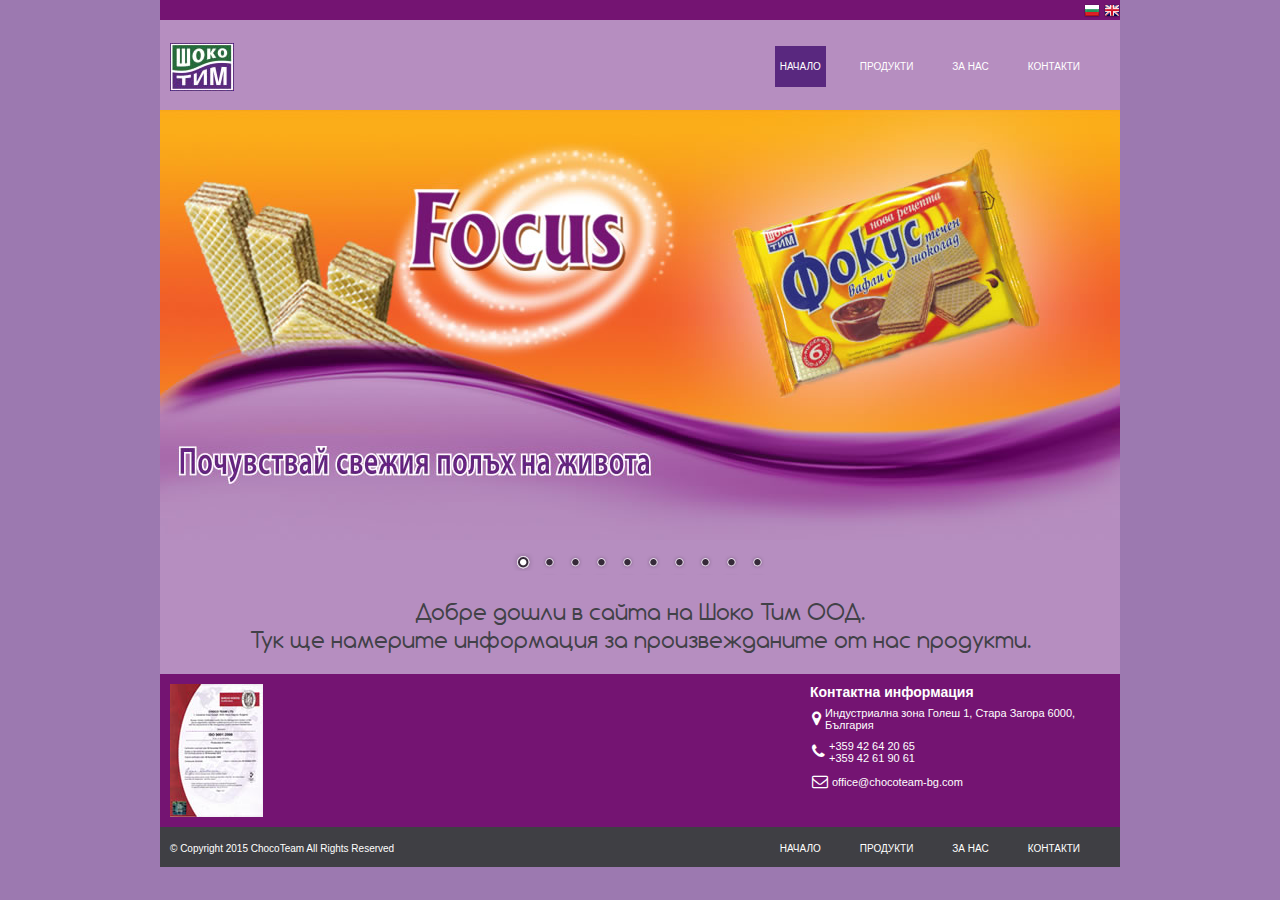
<file: index.html>
<!DOCTYPE html>
<html>
<head>
    <meta charset="UTF-8">
    <title>ШокоТим - Начало</title>
    <link rel="stylesheet" type="text/css" href="css/reset.css" media="all">
    <link rel="stylesheet" type="text/css" href="css/grid.css" media="all">
    <link rel="stylesheet" type="text/css" href="css/nivo-slider.css" media="all">
    <link rel="stylesheet" type="text/css" href="css/nivo-slider-theme.css" media="all">
    <link rel="stylesheet" type="text/css" href="libs/fontawesome/css/font-awesome.min.css">
    <link rel="stylesheet" type="text/css" href="libs/fancybox/jquery.fancybox.css?v=2.1.5" media="screen">
    <link rel="stylesheet" type="text/css" href="css/style.css" media="all">
    <!--[if lt IE 9]>
    <script src="js/html5shiv.min.js"></script>
    <![endif]-->
    <script type="text/javascript" src="js/jquery-1.11.2.min.js"></script>
    <script type="text/javascript" src="js/jquery.nivo.slider.pack.js"></script>
    <script type="text/javascript" src="libs/fancybox/jquery.fancybox.pack.js?v=2.1.5"></script>
    <script type="text/javascript" src="js/common.js"></script>
</head>
<body>
<div class="container_12" id="language-bar">
    <a href="index"><img src="images/bg.png" alt="Bulgarian" border="0" /></a>&nbsp;<a href="en/index"><img src="images/en.png" alt="English" border="0" /></a>
</div>
<div class="container_12" id="main-container">
    <!-- Start header -->
    <div class="grid_6" id="logo">
        <a href="#"><img src="images/logo.jpg" border="0" alt="Chocoteam Logo" /></a>
    </div>
    <div class="grid_6" id="navigation">
        <nav>
            <ul>
                <li class="active"><a href="#">НАЧАЛО</a></li>
                <li><a href="products">ПРОДУКТИ</a></li>
                <li><a href="about">ЗА НАС</a></li>
                <li><a href="contact">КОНТАКТИ</a></li>
            </ul>
        </nav>
    </div>
    <!-- End of header -->
    <div class="clear"></div>
    <!-- Start Slider -->
    <div class="slider-wrapper theme-default">
        <div id="slider" class="nivoSlider">
            <img src="images/slide1.jpg" alt="" />
            <img src="images/slide2.jpg" alt="" />
            <img src="images/slide3.jpg" alt="" />
            <img src="images/slide4.jpg" alt="" />
            <img src="images/slide5.jpg" alt="" />
            <img src="images/slide6.jpg" alt="" />
            <img src="images/slide7.jpg" alt="" />
            <img src="images/slide8.jpg" alt="" />
            <img src="images/slide9.jpg" alt="" />
            <img src="images/slide10.jpg" alt="" />
        </div>
    </div>
    <!-- End Slider -->
    <div class="grid_12" id="slogan">
        <p>Добре дошли в сайта на Шоко Тим ООД.</p>
        <p>Тук ще намерите информация за произвежданите от нас продукти.</p>
    </div>
</div>
<div class="container_12" id="contact-information">
    <div class="grid_4">
        <a id="iso-image" href="images/iso_sert.jpg"><img src="images/iso_sm.jpg" border="0" /></a>
    </div>
    <div class="grid_4 push_4">
        <div class="contact-short">
            <h4>Контактна информация</h4>
            <div class="table-container">
                <div>
                    <span class="icon"><i class="fa fa-map-marker"></i></span>
                </div>
                <div>
                    Индустриална зона Голеш 1, Стара Загора 6000, България
                </div>
            </div>
            <div class="table-container">
                <div>
                    <span class="icon"><i class="fa fa-phone"></i></span>
                </div>
                <div>
                    +359 42 64 20 65<br />+359 42 61 90 61
                </div>
            </div>
            <div class="table-container">
                <div>
                    <span class="icon"><i class="fa fa-envelope-o"></i></span>
                </div>
                <div>
                    office@chocoteam-bg.com
                </div>
            </div>
        </div>
    </div>
</div>
<div class="container_12" id="footer">
    <footer>
        <div class="grid_6">
            <span class="copy-info">&copy; Copyright 2015 ChocoTeam All Rights Reserved</span>
        </div>
        <div class="grid_6 bottom-menu">
            <ul class="bottom-navigation">
                <li><a href="#">НАЧАЛО</a></li>
                <li><a href="products">ПРОДУКТИ</a></li>
                <li><a href="about">ЗА НАС</a></li>
                <li><a href="contact">КОНТАКТИ</a></li>
            </ul>

        </div>
    </footer>
</div>
</body>
</html>
</file>
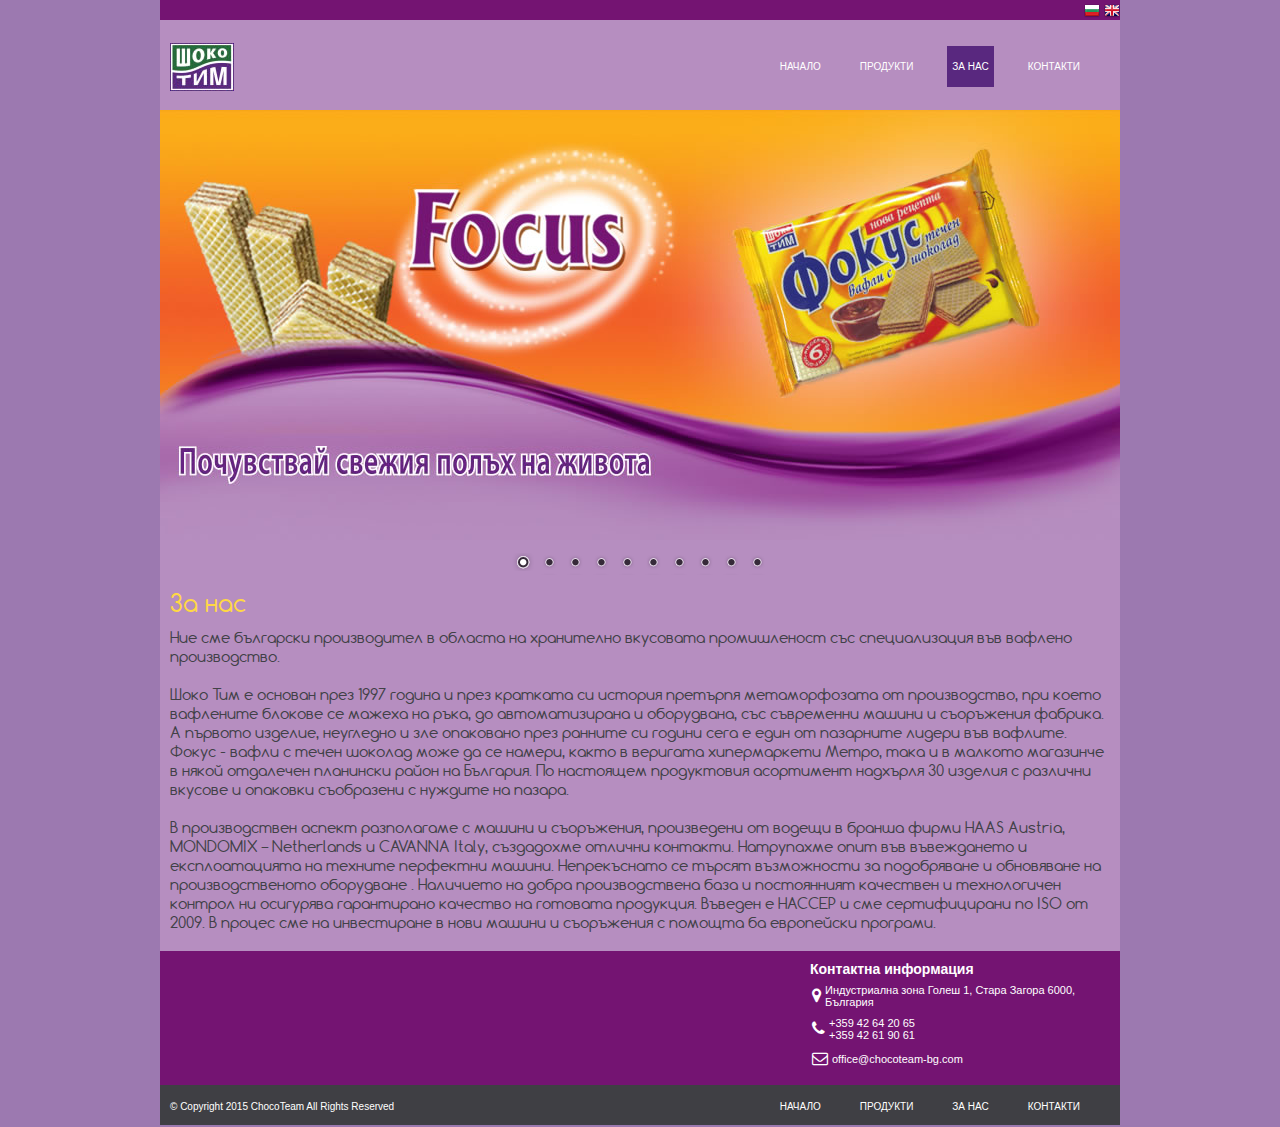
<file: about.html>
<!DOCTYPE html>
<html>
<head>
    <meta charset="UTF-8">
    <title>ШокоТим - За Нас</title>
    <link rel="stylesheet" type="text/css" href="css/reset.css" media="all">
    <link rel="stylesheet" type="text/css" href="css/grid.css" media="all">
    <link rel="stylesheet" type="text/css" href="css/nivo-slider.css" media="all">
    <link rel="stylesheet" type="text/css" href="css/nivo-slider-theme.css" media="all">
    <link rel="stylesheet" type="text/css" href="libs/fontawesome/css/font-awesome.min.css">
    <link rel="stylesheet" type="text/css" href="css/style.css" media="all">
    <!--[if lt IE 9]>
    <script src="js/html5shiv.min.js"></script>
    <![endif]-->
    <script type="text/javascript" src="js/jquery-1.11.2.min.js"></script>
    <script type="text/javascript" src="js/jquery.nivo.slider.pack.js"></script>
    <script type="text/javascript" src="js/common.js"></script>
</head>
<body>
<div class="container_12" id="language-bar">
    <a href="index"><img src="images/bg.png" alt="Bulgarian" border="0" /></a>&nbsp;<a href="en/index"><img src="images/en.png" alt="English" border="0" /></a>
</div>
<div class="container_12" id="main-container">
    <!-- Start header -->
    <div class="grid_6" id="logo">
        <a href="#"><img src="images/logo.jpg" border="0" alt="Chocoteam Logo" /></a>
    </div>
    <div class="grid_6" id="navigation">
        <nav>
            <ul>
                <li><a href="index">НАЧАЛО</a></li>
                <li><a href="products">ПРОДУКТИ</a></li>
                <li class="active"><a href="#">ЗА НАС</a></li>
                <li><a href="contact">КОНТАКТИ</a></li>
            </ul>
        </nav>
    </div>
    <!-- End of header -->
    <div class="clear"></div>
    <!-- Start Slider -->
    <div class="slider-wrapper theme-default">
        <div id="slider" class="nivoSlider">
            <img src="images/slide1.jpg" alt="" />
            <img src="images/slide2.jpg" alt="" />
            <img src="images/slide3.jpg" alt="" />
            <img src="images/slide4.jpg" alt="" />
            <img src="images/slide5.jpg" alt="" />
            <img src="images/slide6.jpg" alt="" />
            <img src="images/slide7.jpg" alt="" />
            <img src="images/slide8.jpg" alt="" />
            <img src="images/slide9.jpg" alt="" />
            <img src="images/slide10.jpg" alt="" />
        </div>
    </div>
    <!-- End Slider -->
    <div class="grid_12 about-info">
        <p class="header">За нас</p>
        Ние сме български производител в областа на хранително вкусовата промишленост със специализация във вафлено произвoдство.
        <br/><br/>
        Шоко Тим е основан през 1997 година и през кратката си история претърпя метаморфозата от производство, при което вафлените блокове се мажеха на ръка, до автоматизирана и оборудвана, със съвременни машини и съоръжения фабрика. А първото изделие, неугледно и зле опаковано през ранните си години сега е един от пазарните лидери във вафлите. Фокус - вафли с течен шоколад може да се намери, както в веригата хипермаркети Метро, така и в малкото магазинче в някой отдалечен планински район на България. По настоящем продуктовия асортимент надхърля 30 изделия с различни вкусове и опаковки съобразени с нуждите на пазара.
        <br/><br/>
        В производствен аспект разполагаме с машини и съоръжения, произведени от водещи в бранша фирми HAAS Austria, MONDOMIX – Netherlands и CAVANNA Italy, създадохме отлични контакти. Натрупахме опит във въвеждането и експлоатацията на техните перфектни машини. Непрекъснато се търсят възможности за подобряване и обновяване на производственото оборудване . Наличието на добра производствена база и постоянният качествен и технологичен контрол ни осигурява гарантирано качество на готовата продукция. Въведен е НАССЕР и сме сертифицирани по ISO от 2009. В процес сме на инвестиране в нови машини и съоръжения с помощта ба европейски програми.
        <br /><br />
    </div>
</div>
<div class="container_12" id="contact-information">
    <div class="grid_4 push_8">
        <div class="contact-short">
            <h4>Контактна информация</h4>
            <div class="table-container">
                <div>
                    <span class="icon"><i class="fa fa-map-marker"></i></span>
                </div>
                <div>
                    Индустриална зона Голеш 1, Стара Загора 6000, България
                </div>
            </div>
            <div class="table-container">
                <div>
                    <span class="icon"><i class="fa fa-phone"></i></span>
                </div>
                <div>
                    +359 42 64 20 65<br />+359 42 61 90 61
                </div>
            </div>
            <div class="table-container">
                <div>
                    <span class="icon"><i class="fa fa-envelope-o"></i></span>
                </div>
                <div>
                    office@chocoteam-bg.com
                </div>
            </div>
        </div>
    </div>
</div>
<div class="container_12" id="footer">
    <footer>
        <div class="grid_6">
            <span class="copy-info">&copy; Copyright 2015 ChocoTeam All Rights Reserved</span>
        </div>
        <div class="grid_6 bottom-menu">
            <ul class="bottom-navigation">
                <li><a href="index">НАЧАЛО</a></li>
                <li><a href="products">ПРОДУКТИ</a></li>
                <li><a href="#">ЗА НАС</a></li>
                <li><a href="contact">КОНТАКТИ</a></li>
            </ul>

        </div>
    </footer>
</div>
</body>
</html>
</file>
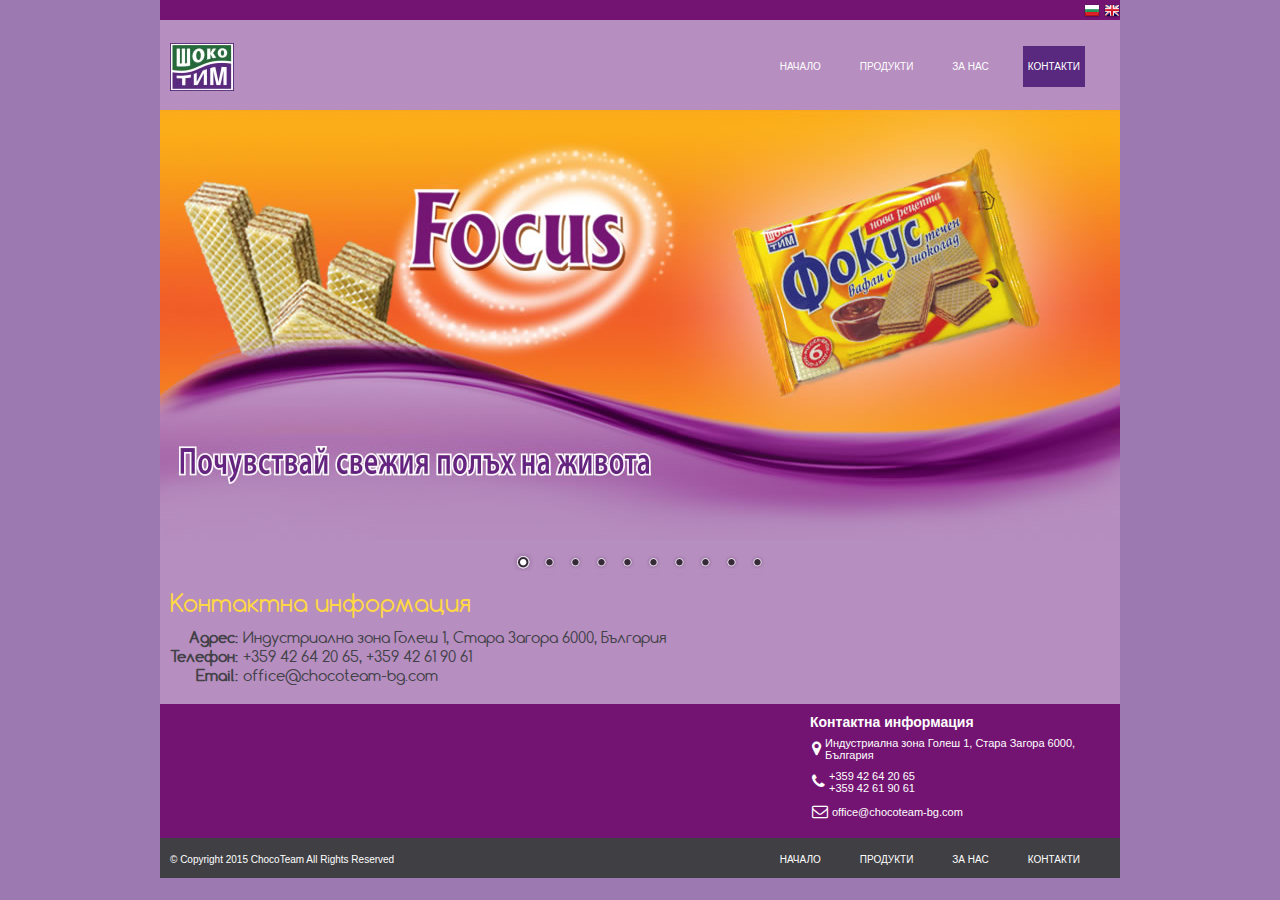
<file: contact.html>
<!DOCTYPE html>
<html>
<head>
    <meta charset="UTF-8">
    <title>ШокоТим - Контакти</title>
    <link rel="stylesheet" type="text/css" href="css/reset.css" media="all">
    <link rel="stylesheet" type="text/css" href="css/grid.css" media="all">
    <link rel="stylesheet" type="text/css" href="css/nivo-slider.css" media="all">
    <link rel="stylesheet" type="text/css" href="css/nivo-slider-theme.css" media="all">
    <link rel="stylesheet" type="text/css" href="libs/fontawesome/css/font-awesome.min.css">
    <link rel="stylesheet" type="text/css" href="css/style.css" media="all">
    <!--[if lt IE 9]>
    <script src="js/html5shiv.min.js"></script>
    <![endif]-->
    <script type="text/javascript" src="js/jquery-1.11.2.min.js"></script>
    <script type="text/javascript" src="js/jquery.nivo.slider.pack.js"></script>
    <script type="text/javascript" src="js/common.js"></script>
</head>
<body>
<div class="container_12" id="language-bar">
    <a href="index"><img src="images/bg.png" alt="Bulgarian" border="0" /></a>&nbsp;<a href="en/index"><img src="images/en.png" alt="English" border="0" /></a>
</div>
<div class="container_12" id="main-container">
    <!-- Start header -->
    <div class="grid_6" id="logo">
        <a href="#"><img src="images/logo.jpg" border="0" alt="Chocoteam Logo" /></a>
    </div>
    <div class="grid_6" id="navigation">
        <nav>
            <ul>
                <li><a href="index">НАЧАЛО</a></li>
                <li><a href="products">ПРОДУКТИ</a></li>
                <li><a href="about">ЗА НАС</a></li>
                <li class="active"><a href="#">КОНТАКТИ</a></li>
            </ul>
        </nav>
    </div>
    <!-- End of header -->
    <div class="clear"></div>
    <!-- Start Slider -->
    <div class="slider-wrapper theme-default">
        <div id="slider" class="nivoSlider">
            <img src="images/slide1.jpg" alt="" />
            <img src="images/slide2.jpg" alt="" />
            <img src="images/slide3.jpg" alt="" />
            <img src="images/slide4.jpg" alt="" />
            <img src="images/slide5.jpg" alt="" />
            <img src="images/slide6.jpg" alt="" />
            <img src="images/slide7.jpg" alt="" />
            <img src="images/slide8.jpg" alt="" />
            <img src="images/slide9.jpg" alt="" />
            <img src="images/slide10.jpg" alt="" />
        </div>
    </div>
    <!-- End Slider -->
    <div class="grid_12 about-info">
        <p class="header">Контактна информация</p>
        <table cellspacing="0" cellpadding="2" border="2">
            <tr>
                <td class="contact-info-title">Адрес: </td>
                <td>Индустриална зона Голеш 1, Стара Загора 6000, България</td>
            </tr>
            <tr>
                <td class="contact-info-title">Телефон: </td>
                <td>+359 42 64 20 65, +359 42 61 90 61</td>
            </tr>
            <tr>
                <td class="contact-info-title">Email: </td>
                <td>office@chocoteam-bg.com</td>
            </tr>
        </table>
        <br/>
    </div>
</div>
<div class="container_12" id="contact-information">
    <div class="grid_4 push_8">
        <div class="contact-short">
            <h4>Контактна информация</h4>
            <div class="table-container">
                <div>
                    <span class="icon"><i class="fa fa-map-marker"></i></span>
                </div>
                <div>
                    Индустриална зона Голеш 1, Стара Загора 6000, България
                </div>
            </div>
            <div class="table-container">
                <div>
                    <span class="icon"><i class="fa fa-phone"></i></span>
                </div>
                <div>
                    +359 42 64 20 65<br />+359 42 61 90 61
                </div>
            </div>
            <div class="table-container">
                <div>
                    <span class="icon"><i class="fa fa-envelope-o"></i></span>
                </div>
                <div>
                    office@chocoteam-bg.com
                </div>
            </div>
        </div>
    </div>
</div>
<div class="container_12" id="footer">
    <footer>
        <div class="grid_6">
            <span class="copy-info">&copy; Copyright 2015 ChocoTeam All Rights Reserved</span>
        </div>
        <div class="grid_6 bottom-menu">
            <ul class="bottom-navigation">
                <li><a href="index">НАЧАЛО</a></li>
                <li><a href="products">ПРОДУКТИ</a></li>
                <li><a href="about">ЗА НАС</a></li>
                <li><a href="#">КОНТАКТИ</a></li>
            </ul>

        </div>
    </footer>
</div>
</body>
</html>
</file>
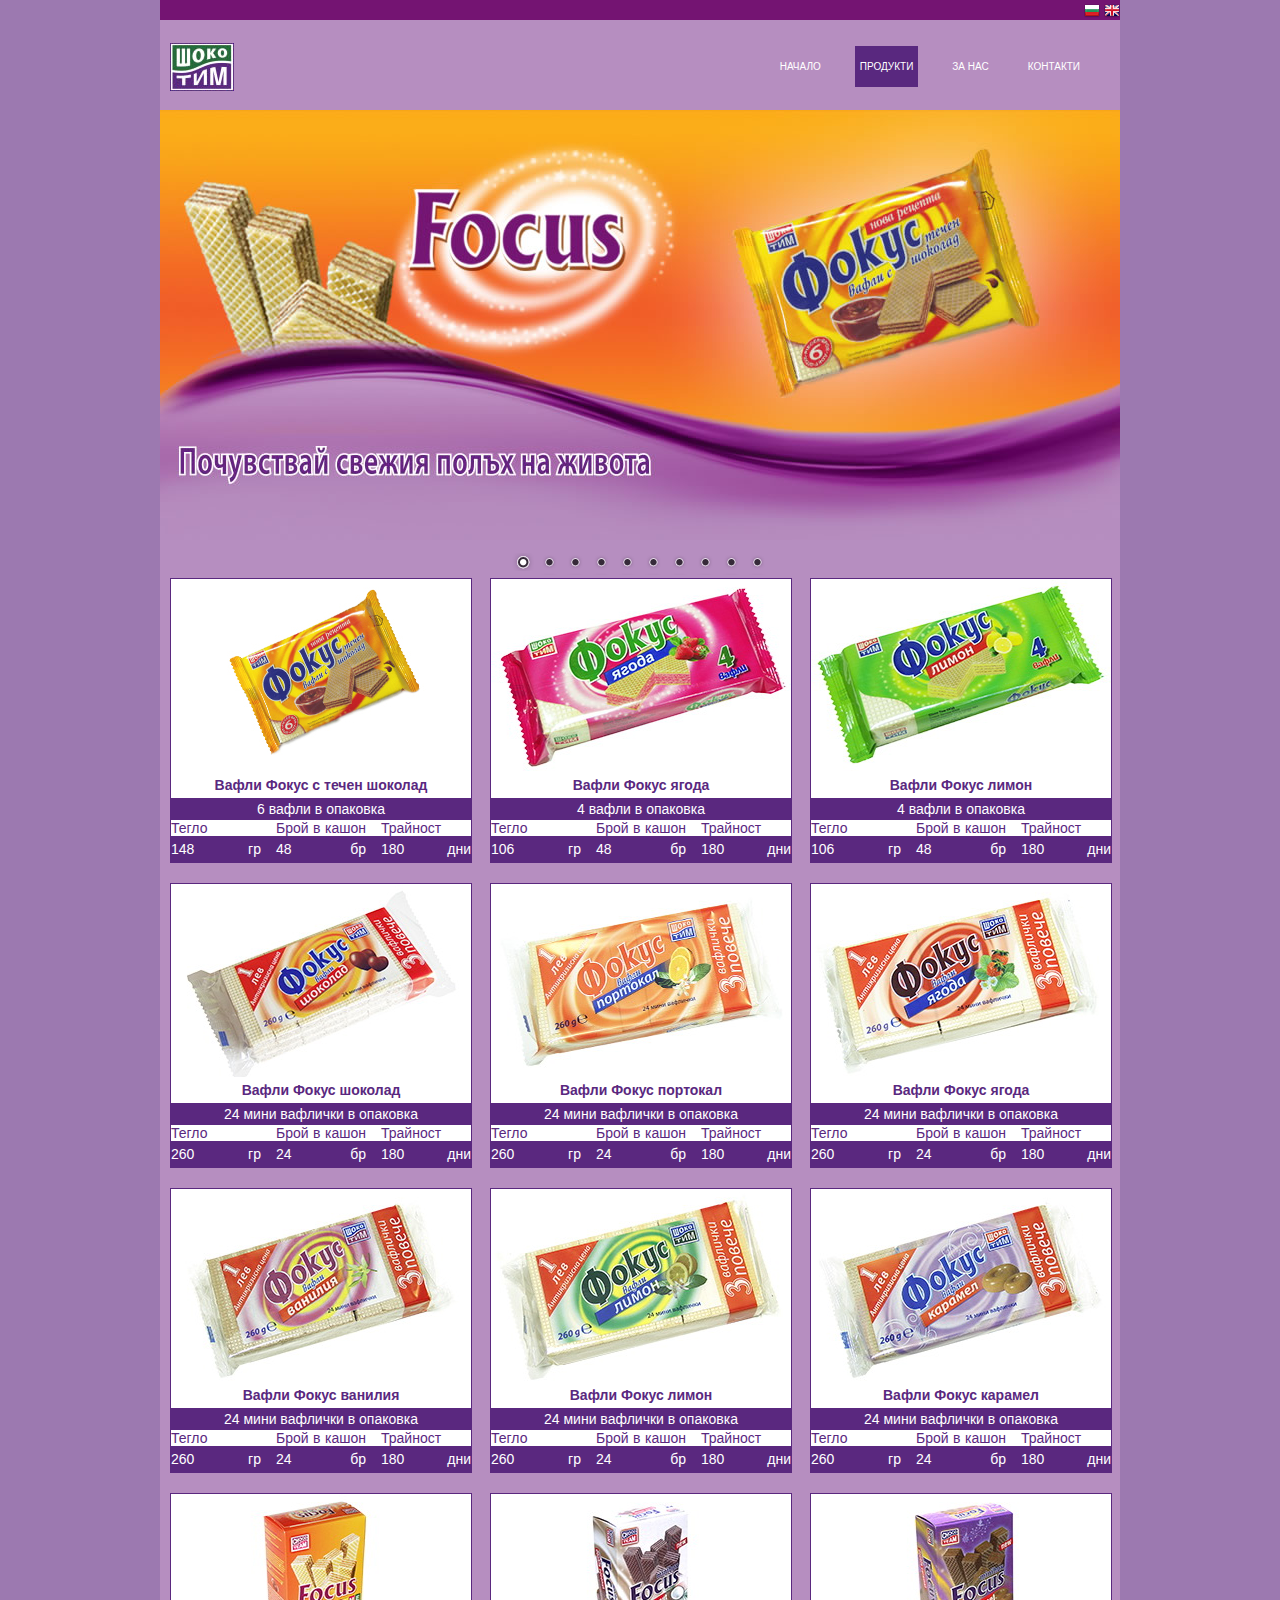
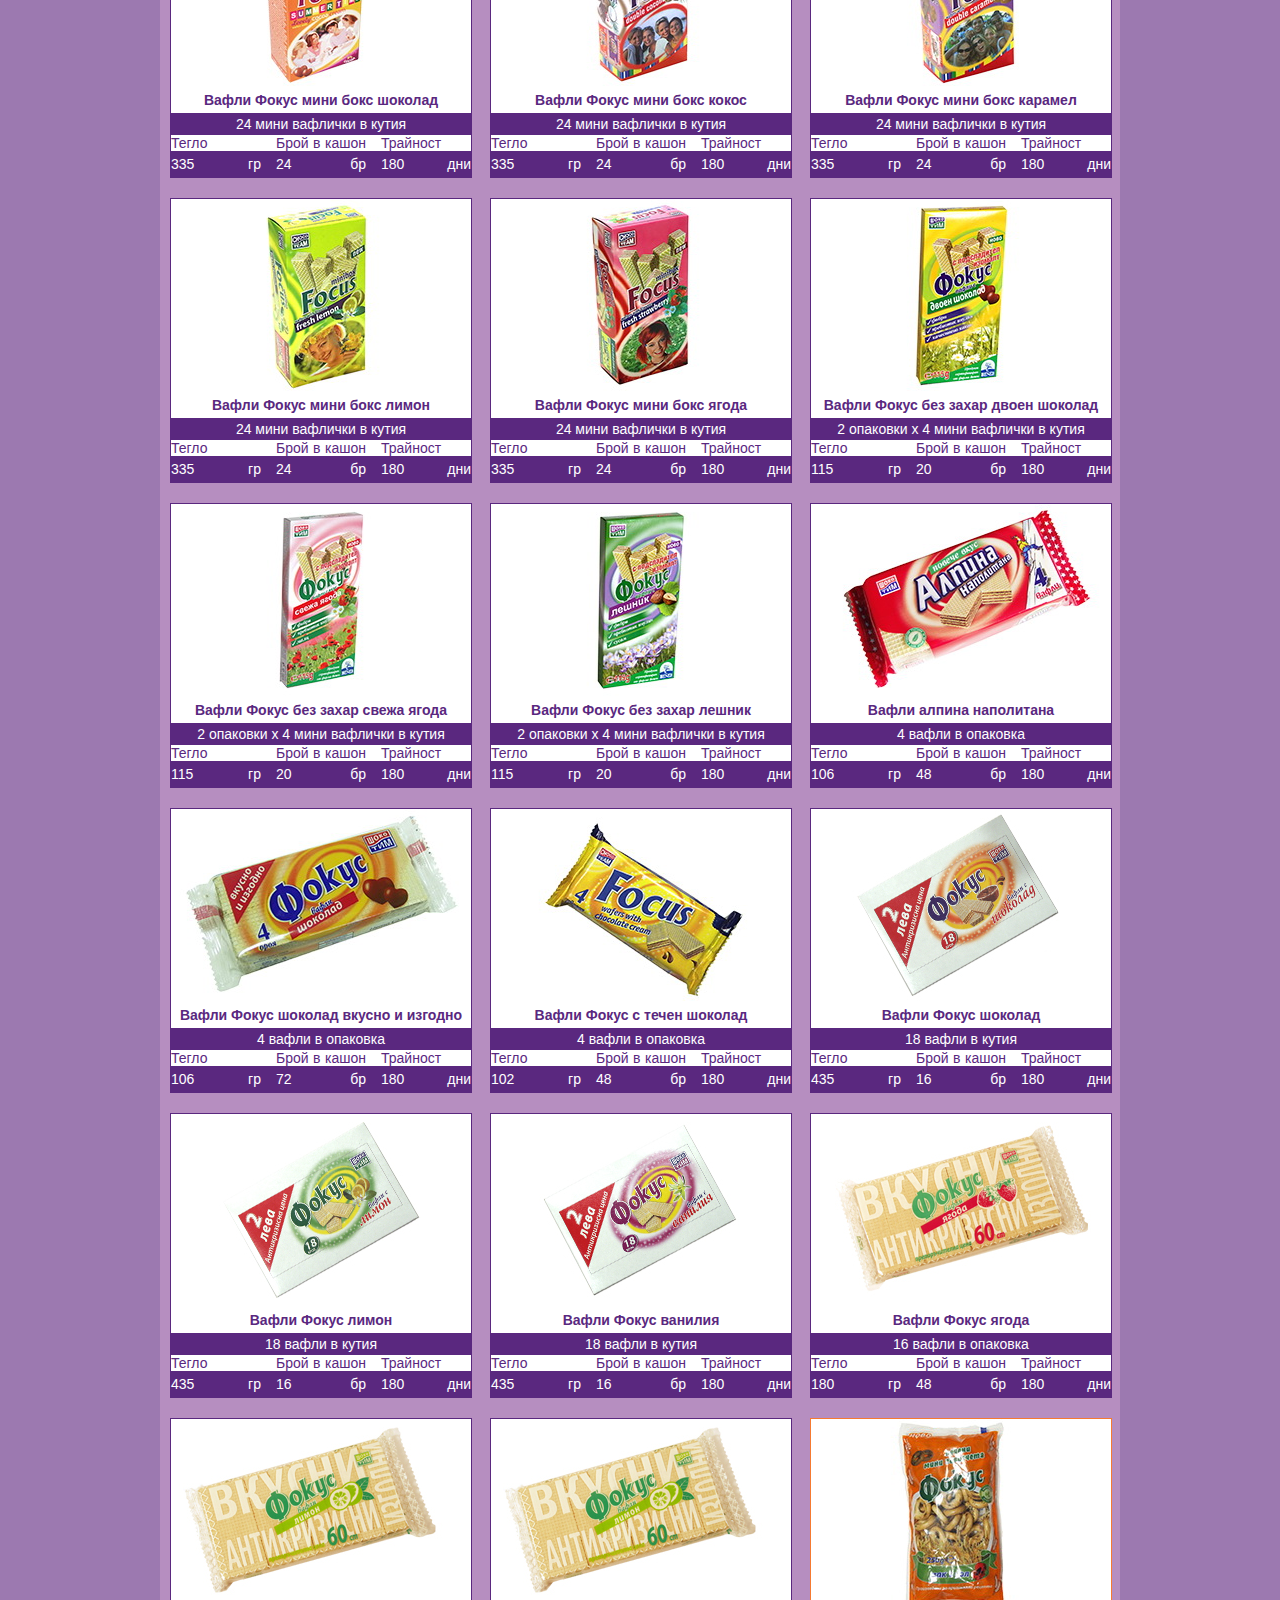
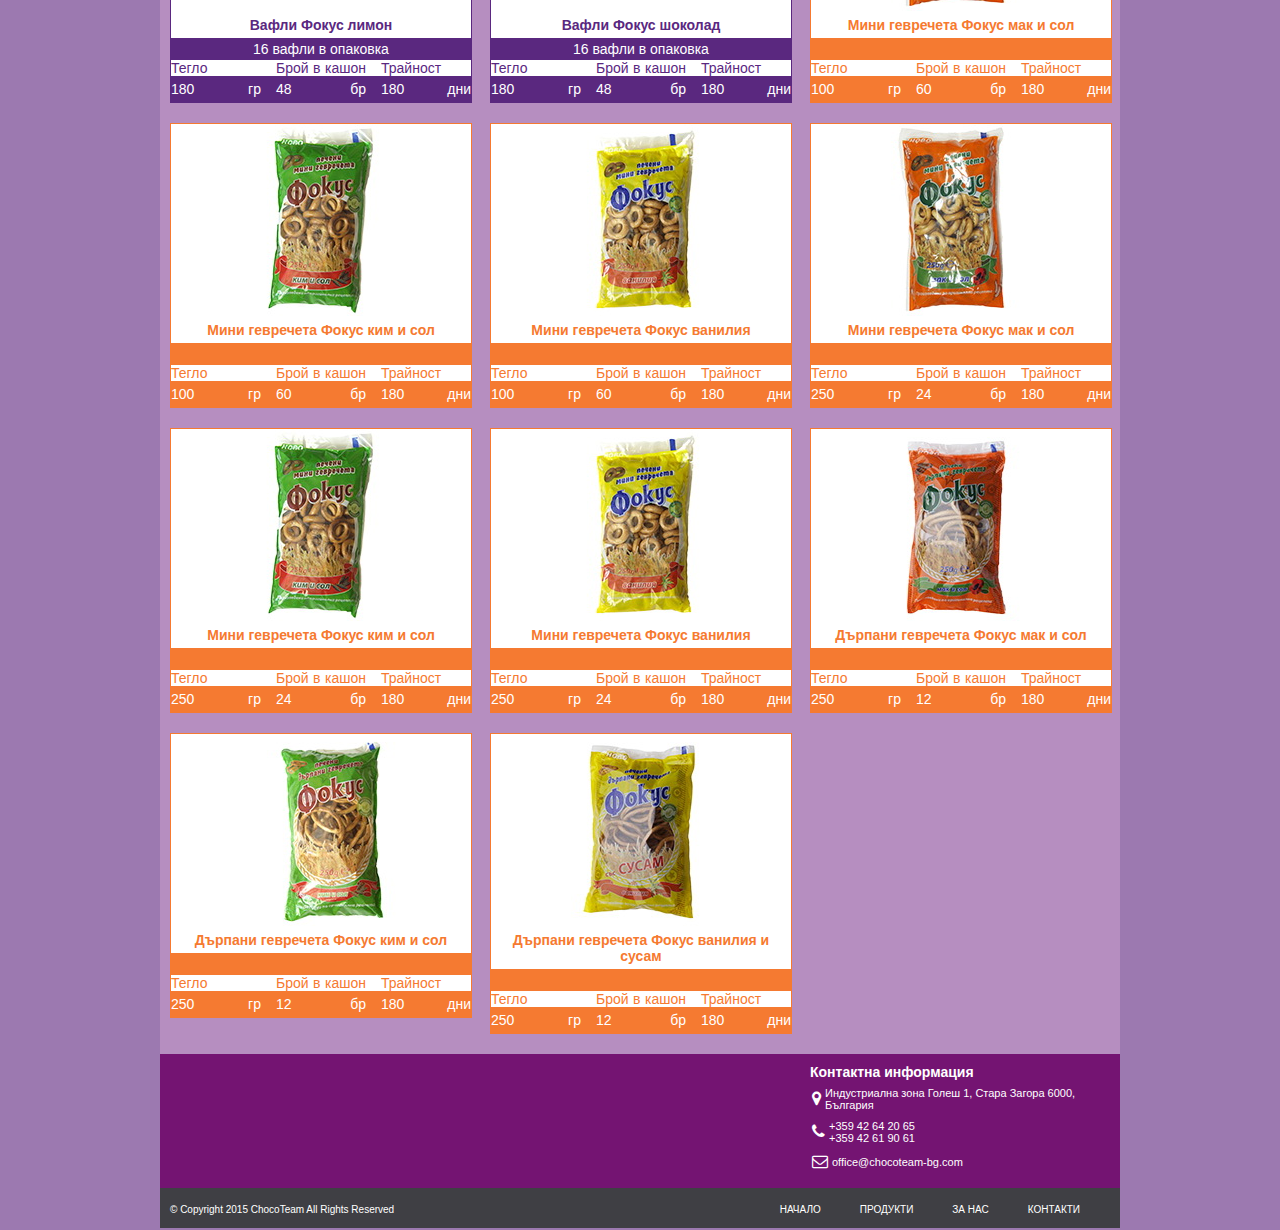
<file: products.html>
<!DOCTYPE html>
<html>
<head>
    <meta charset="UTF-8">
    <title>ШокоТим - Продукти</title>
    <link rel="stylesheet" type="text/css" href="css/reset.css" media="all">
    <link rel="stylesheet" type="text/css" href="css/grid.css" media="all">
    <link rel="stylesheet" type="text/css" href="css/nivo-slider.css" media="all">
    <link rel="stylesheet" type="text/css" href="css/nivo-slider-theme.css" media="all">
    <link rel="stylesheet" type="text/css" href="libs/fontawesome/css/font-awesome.min.css" media="all">
    <link rel="stylesheet" type="text/css" href="libs/fancybox/jquery.fancybox.css?v=2.1.5" media="screen">
    <link rel="stylesheet" type="text/css" href="css/style.css" media="all">
    <!--[if lt IE 9]>
    <script src="js/html5shiv.min.js"></script>
    <![endif]-->
    <script type="text/javascript" src="js/jquery-1.11.2.min.js"></script>
    <script type="text/javascript" src="js/jquery.nivo.slider.pack.js"></script>
    <script type="text/javascript" src="libs/fancybox/jquery.fancybox.pack.js?v=2.1.5"></script>
    <script type="text/javascript" src="js/common.js"></script>
</head>
<body>
<div class="container_12" id="language-bar">
    <a href="index"><img src="images/bg.png" alt="Bulgarian" border="0" /></a>&nbsp;<a href="en/index"><img src="images/en.png" alt="English" border="0" /></a>
</div>
<div class="container_12" id="main-container">
    <!-- Start header -->
    <div class="grid_6" id="logo">
        <a href="#"><img src="images/logo.jpg" border="0" alt="Chocoteam Logo" /></a>
    </div>
    <div class="grid_6" id="navigation">
        <nav>
            <ul>
                <li><a href="index">НАЧАЛО</a></li>
                <li class="active"><a href="#">ПРОДУКТИ</a></li>
                <li><a href="about">ЗА НАС</a></li>
                <li><a href="contact">КОНТАКТИ</a></li>
            </ul>
        </nav>
    </div>
    <!-- End of header -->
    <div class="clear"></div>
    <!-- Start Slider -->
    <div class="slider-wrapper theme-default">
        <div id="slider" class="nivoSlider">
            <img src="images/slide1.jpg" alt="" />
            <img src="images/slide2.jpg" alt="" />
            <img src="images/slide3.jpg" alt="" />
            <img src="images/slide4.jpg" alt="" />
            <img src="images/slide5.jpg" alt="" />
            <img src="images/slide6.jpg" alt="" />
            <img src="images/slide7.jpg" alt="" />
            <img src="images/slide8.jpg" alt="" />
            <img src="images/slide9.jpg" alt="" />
            <img src="images/slide10.jpg" alt="" />
        </div>
    </div>
    <!-- End Slider -->
    <div class="grid_4">
        <div class="product-container">
            <a href="images/catalog/s1.jpg" rel="catatog" class="fancybox"><img src="images/catalog/s1m.jpg" alt=""/></a>
            <p class="product-title">Вафли Фокус с течен шоколад</p>
            <div class="package-info">6 вафли в опаковка</div>
            <div class="product-info-container">
                <div class="product-info">Тегло</div>
                <div class="product-info">Брой в кашон</div>
                <div class="product-info">Трайност</div>
            </div>
            <div class="product-info-container product-info-container-last">
                <div class="product-info">148 гр</div>
                <div class="product-info">48 бр</div>
                <div class="product-info">180 дни</div>
            </div>
        </div>
    </div>
    <div class="grid_4">
        <div class="product-container">
            <a href="images/catalog/s16.jpg" rel="catatog" class="fancybox"><img src="images/catalog/s16m.jpg" alt="" /></a>
            <p class="product-title">Вафли Фокус ягода</p>
            <div class="package-info">4 вафли в опаковка</div>
            <div class="product-info-container">
                <div class="product-info">Тегло</div>
                <div class="product-info">Брой в кашон</div>
                <div class="product-info">Трайност</div>
            </div>
            <div class="product-info-container product-info-container-last">
                <div class="product-info">106 гр</div>
                <div class="product-info">48 бр</div>
                <div class="product-info">180 дни</div>
            </div>
        </div>
    </div>
    <div class="grid_4">
        <div class="product-container">
            <a href="images/catalog/s18.jpg" rel="catatog" class="fancybox"><img src="images/catalog/s18m.jpg" alt="" /></a>
            <p class="product-title">Вафли Фокус лимон</p>
            <div class="package-info">4 вафли в опаковка</div>
            <div class="product-info-container">
                <div class="product-info">Тегло</div>
                <div class="product-info">Брой в кашон</div>
                <div class="product-info">Трайност</div>
            </div>
            <div class="product-info-container product-info-container-last">
                <div class="product-info">106 гр</div>
                <div class="product-info">48 бр</div>
                <div class="product-info">180 дни</div>
            </div>
        </div>
    </div>
    <div class="clear"></div>
    <div class="grid_4">
        <div class="product-container">
            <a href="images/catalog/s14.jpg" rel="catatog" class="fancybox"><img src="images/catalog/s14m.jpg" alt="" /></a>
            <p class="product-title">Вафли Фокус шоколад</p>
            <div class="package-info">24 мини вафлички в опаковка</div>
            <div class="product-info-container">
                <div class="product-info">Тегло</div>
                <div class="product-info">Брой в кашон</div>
                <div class="product-info">Трайност</div>
            </div>
            <div class="product-info-container product-info-container-last">
                <div class="product-info">260 гр</div>
                <div class="product-info">24 бр</div>
                <div class="product-info">180 дни</div>
            </div>
        </div>
    </div>
    <div class="grid_4">
        <div class="product-container">
            <a href="images/catalog/s20.jpg" rel="catatog" class="fancybox"><img src="images/catalog/s20m.jpg" alt="" /></a>
            <p class="product-title">Вафли Фокус портокал</p>
            <div class="package-info">24 мини вафлички в опаковка</div>
            <div class="product-info-container">
                <div class="product-info">Тегло</div>
                <div class="product-info">Брой в кашон</div>
                <div class="product-info">Трайност</div>
            </div>
            <div class="product-info-container product-info-container-last">
                <div class="product-info">260 гр</div>
                <div class="product-info">24 бр</div>
                <div class="product-info">180 дни</div>
            </div>
        </div>
    </div>
    <div class="grid_4">
        <div class="product-container">
            <a href="images/catalog/s13.jpg" rel="catatog" class="fancybox"><img src="images/catalog/s13m.jpg" alt="" /></a>
            <p class="product-title">Вафли Фокус ягода</p>
            <div class="package-info">24 мини вафлички в опаковка</div>
            <div class="product-info-container">
                <div class="product-info">Тегло</div>
                <div class="product-info">Брой в кашон</div>
                <div class="product-info">Трайност</div>
            </div>
            <div class="product-info-container product-info-container-last">
                <div class="product-info">260 гр</div>
                <div class="product-info">24 бр</div>
                <div class="product-info">180 дни</div>
            </div>
        </div>
    </div>
    <div class="clear"></div>
    <div class="grid_4">
        <div class="product-container">
            <a href="images/catalog/s11.jpg" rel="catatog" class="fancybox"><img src="images/catalog/s11m.jpg" alt="" /></a>
            <p class="product-title">Вафли Фокус ванилия</p>
            <div class="package-info">24 мини вафлички в опаковка</div>
            <div class="product-info-container">
                <div class="product-info">Тегло</div>
                <div class="product-info">Брой в кашон</div>
                <div class="product-info">Трайност</div>
            </div>
            <div class="product-info-container product-info-container-last">
                <div class="product-info">260 гр</div>
                <div class="product-info">24 бр</div>
                <div class="product-info">180 дни</div>
            </div>
        </div>
    </div>
    <div class="grid_4">
        <div class="product-container">
            <a href="images/catalog/s12.jpg" rel="catatog" class="fancybox"><img src="images/catalog/s12m.jpg" alt="" /></a>
            <p class="product-title">Вафли Фокус лимон</p>
            <div class="package-info">24 мини вафлички в опаковка</div>
            <div class="product-info-container">
                <div class="product-info">Тегло</div>
                <div class="product-info">Брой в кашон</div>
                <div class="product-info">Трайност</div>
            </div>
            <div class="product-info-container product-info-container-last">
                <div class="product-info">260 гр</div>
                <div class="product-info">24 бр</div>
                <div class="product-info">180 дни</div>
            </div>
        </div>
    </div>
    <div class="grid_4">
        <div class="product-container">
            <a href="images/catalog/s15.jpg" rel="catatog" class="fancybox"><img src="images/catalog/s15m.jpg" alt="" /></a>
            <p class="product-title">Вафли Фокус карамел</p>
            <div class="package-info">24 мини вафлички в опаковка</div>
            <div class="product-info-container">
                <div class="product-info">Тегло</div>
                <div class="product-info">Брой в кашон</div>
                <div class="product-info">Трайност</div>
            </div>
            <div class="product-info-container product-info-container-last">
                <div class="product-info">260 гр</div>
                <div class="product-info">24 бр</div>
                <div class="product-info">180 дни</div>
            </div>
        </div>
    </div>
    <div class="clear"></div>
    <div class="grid_4">
        <div class="product-container">
            <a href="images/catalog/s24.jpg" rel="catatog" class="fancybox"><img src="images/catalog/s24m.jpg" alt="" /></a>
            <p class="product-title">Вафли Фокус мини бокс шоколад</p>
            <div class="package-info">24 мини вафлички в кутия</div>
            <div class="product-info-container">
                <div class="product-info">Тегло</div>
                <div class="product-info">Брой в кашон</div>
                <div class="product-info">Трайност</div>
            </div>
            <div class="product-info-container product-info-container-last">
                <div class="product-info">335 гр</div>
                <div class="product-info">24 бр</div>
                <div class="product-info">180 дни</div>
            </div>
        </div>
    </div>
    <div class="grid_4">
        <div class="product-container">
            <a href="images/catalog/s9.jpg" rel="catatog" class="fancybox"><img src="images/catalog/s9m.jpg" alt="" /></a>
            <p class="product-title">Вафли Фокус мини бокс кокос</p>
            <div class="package-info">24 мини вафлички в кутия</div>
            <div class="product-info-container">
                <div class="product-info">Тегло</div>
                <div class="product-info">Брой в кашон</div>
                <div class="product-info">Трайност</div>
            </div>
            <div class="product-info-container product-info-container-last">
                <div class="product-info">335 гр</div>
                <div class="product-info">24 бр</div>
                <div class="product-info">180 дни</div>
            </div>
        </div>
    </div>
    <div class="grid_4">
        <div class="product-container">
            <a href="images/catalog/s10.jpg" rel="catatog" class="fancybox"><img src="images/catalog/s10m.jpg" alt="" /></a>
            <p class="product-title">Вафли Фокус мини бокс  карамел</p>
            <div class="package-info">24 мини вафлички в кутия</div>
            <div class="product-info-container">
                <div class="product-info">Тегло</div>
                <div class="product-info">Брой в кашон</div>
                <div class="product-info">Трайност</div>
            </div>
            <div class="product-info-container product-info-container-last">
                <div class="product-info">335 гр</div>
                <div class="product-info">24 бр</div>
                <div class="product-info">180 дни</div>
            </div>
        </div>
    </div>
    <div class="clear"></div>
    <div class="grid_4">
        <div class="product-container">
            <a href="images/catalog/s8.jpg" rel="catatog" class="fancybox"><img src="images/catalog/s8m.jpg" alt="" /></a>
            <p class="product-title">Вафли Фокус мини бокс лимон</p>
            <div class="package-info">24 мини вафлички в кутия</div>
            <div class="product-info-container">
                <div class="product-info">Тегло</div>
                <div class="product-info">Брой в кашон</div>
                <div class="product-info">Трайност</div>
            </div>
            <div class="product-info-container product-info-container-last">
                <div class="product-info">335 гр</div>
                <div class="product-info">24 бр</div>
                <div class="product-info">180 дни</div>
            </div>
        </div>
    </div>
    <div class="grid_4">
        <div class="product-container">
            <a href="images/catalog/s7.jpg" rel="catatog" class="fancybox"><img src="images/catalog/s7m.jpg" alt="" /></a>
            <p class="product-title">Вафли Фокус мини бокс ягода</p>
            <div class="package-info">24 мини вафлички в кутия</div>
            <div class="product-info-container">
                <div class="product-info">Тегло</div>
                <div class="product-info">Брой в кашон</div>
                <div class="product-info">Трайност</div>
            </div>
            <div class="product-info-container product-info-container-last">
                <div class="product-info">335 гр</div>
                <div class="product-info">24 бр</div>
                <div class="product-info">180 дни</div>
            </div>
        </div>
    </div>
    <div class="grid_4">
        <div class="product-container">
            <a href="images/catalog/s6.jpg" rel="catatog" class="fancybox"><img src="images/catalog/s6m.jpg" alt="" /></a>
            <p class="product-title">Вафли Фокус без захар двоен шоколад</p>
            <div class="package-info">2 опаковки х 4 мини вафлички в кутия</div>
            <div class="product-info-container">
                <div class="product-info">Тегло</div>
                <div class="product-info">Брой в кашон</div>
                <div class="product-info">Трайност</div>
            </div>
            <div class="product-info-container product-info-container-last">
                <div class="product-info">115 гр</div>
                <div class="product-info">20 бр</div>
                <div class="product-info">180 дни</div>
            </div>
        </div>
    </div>
    <div class="clear"></div>
    <div class="grid_4">
        <div class="product-container">
            <a href="images/catalog/s4.jpg" rel="catatog" class="fancybox"><img src="images/catalog/s4m.jpg" alt="" /></a>
            <p class="product-title">Вафли Фокус без захар свежа ягода</p>
            <div class="package-info">2 опаковки х 4 мини вафлички в кутия</div>
            <div class="product-info-container">
                <div class="product-info">Тегло</div>
                <div class="product-info">Брой в кашон</div>
                <div class="product-info">Трайност</div>
            </div>
            <div class="product-info-container product-info-container-last">
                <div class="product-info">115 гр</div>
                <div class="product-info">20 бр</div>
                <div class="product-info">180 дни</div>
            </div>
        </div>
    </div>
    <div class="grid_4">
        <div class="product-container">
            <a href="images/catalog/s5.jpg" rel="catatog" class="fancybox"><img src="images/catalog/s5m.jpg" alt="" /></a>
            <p class="product-title">Вафли Фокус без захар лешник</p>
            <div class="package-info">2 опаковки х 4 мини вафлички в кутия</div>
            <div class="product-info-container">
                <div class="product-info">Тегло</div>
                <div class="product-info">Брой в кашон</div>
                <div class="product-info">Трайност</div>
            </div>
            <div class="product-info-container product-info-container-last">
                <div class="product-info">115 гр</div>
                <div class="product-info">20 бр</div>
                <div class="product-info">180 дни</div>
            </div>
        </div>
    </div>
    <div class="grid_4">
        <div class="product-container">
            <a href="images/catalog/s19.jpg" rel="catatog" class="fancybox"><img src="images/catalog/s19m.jpg" alt="" /></a>
            <p class="product-title">Вафли алпина наполитана</p>
            <div class="package-info">4 вафли в опаковка</div>
            <div class="product-info-container">
                <div class="product-info">Тегло</div>
                <div class="product-info">Брой в кашон</div>
                <div class="product-info">Трайност</div>
            </div>
            <div class="product-info-container product-info-container-last">
                <div class="product-info">106 гр</div>
                <div class="product-info">48 бр</div>
                <div class="product-info">180 дни</div>
            </div>
        </div>
    </div>
    <div class="clear"></div>
    <div class="grid_4">
        <div class="product-container">
            <a href="images/catalog/s17.jpg" rel="catatog" class="fancybox"><img src="images/catalog/s17m.jpg" alt="" /></a>
            <p class="product-title">Вафли Фокус шоколад вкусно и изгодно</p>
            <div class="package-info">4 вафли в опаковка</div>
            <div class="product-info-container">
                <div class="product-info">Тегло</div>
                <div class="product-info">Брой в кашон</div>
                <div class="product-info">Трайност</div>
            </div>
            <div class="product-info-container product-info-container-last">
                <div class="product-info">106 гр</div>
                <div class="product-info">72 бр</div>
                <div class="product-info">180 дни</div>
            </div>
        </div>
    </div>
    <div class="grid_4">
        <div class="product-container">
            <a href="images/catalog/s25.jpg" rel="catatog" class="fancybox"><img src="images/catalog/s25m.jpg" alt="" /></a>
            <p class="product-title">Вафли Фокус с течен шоколад</p>
            <div class="package-info">4 вафли в опаковка</div>
            <div class="product-info-container">
                <div class="product-info">Тегло</div>
                <div class="product-info">Брой в кашон</div>
                <div class="product-info">Трайност</div>
            </div>
            <div class="product-info-container product-info-container-last">
                <div class="product-info">102 гр</div>
                <div class="product-info">48 бр</div>
                <div class="product-info">180 дни</div>
            </div>
        </div>
    </div>
    <div class="grid_4">
        <div class="product-container">
            <a href="images/catalog/s23.jpg" rel="catatog" class="fancybox"><img src="images/catalog/s23m.jpg" alt="" /></a>
            <p class="product-title">Вафли Фокус шоколад</p>
            <div class="package-info">18 вафли в кутия</div>
            <div class="product-info-container">
                <div class="product-info">Тегло</div>
                <div class="product-info">Брой в кашон</div>
                <div class="product-info">Трайност</div>
            </div>
            <div class="product-info-container product-info-container-last">
                <div class="product-info">435 гр</div>
                <div class="product-info">16 бр</div>
                <div class="product-info">180 дни</div>
            </div>
        </div>
    </div>
    <div class="clear"></div>
    <div class="grid_4">
        <div class="product-container">
            <a href="images/catalog/s22.jpg" rel="catatog" class="fancybox"><img src="images/catalog/s22m.jpg" alt="" /></a>
            <p class="product-title">Вафли Фокус лимон</p>
            <div class="package-info">18 вафли в кутия</div>
            <div class="product-info-container">
                <div class="product-info">Тегло</div>
                <div class="product-info">Брой в кашон</div>
                <div class="product-info">Трайност</div>
            </div>
            <div class="product-info-container product-info-container-last">
                <div class="product-info">435 гр</div>
                <div class="product-info">16 бр</div>
                <div class="product-info">180 дни</div>
            </div>
        </div>
    </div>
    <div class="grid_4">
        <div class="product-container">
            <a href="images/catalog/s21.jpg" rel="catatog" class="fancybox"><img src="images/catalog/s21m.jpg" alt="" /></a>
            <p class="product-title">Вафли Фокус ванилия</p>
            <div class="package-info">18 вафли в кутия</div>
            <div class="product-info-container">
                <div class="product-info">Тегло</div>
                <div class="product-info">Брой в кашон</div>
                <div class="product-info">Трайност</div>
            </div>
            <div class="product-info-container product-info-container-last">
                <div class="product-info">435 гр</div>
                <div class="product-info">16 бр</div>
                <div class="product-info">180 дни</div>
            </div>
        </div>
    </div>
    <div class="grid_4">
        <div class="product-container">
            <a href="images/catalog/s32.jpg" rel="catatog" class="fancybox"><img src="images/catalog/s32m.jpg" alt="" /></a>
            <p class="product-title">Вафли Фокус ягода</p>
            <div class="package-info">16 вафли в опаковка</div>
            <div class="product-info-container">
                <div class="product-info">Тегло</div>
                <div class="product-info">Брой в кашон</div>
                <div class="product-info">Трайност</div>
            </div>
            <div class="product-info-container product-info-container-last">
                <div class="product-info">180 гр</div>
                <div class="product-info">48 бр</div>
                <div class="product-info">180 дни</div>
            </div>
        </div>
    </div>
    <div class="clear"></div>
    <div class="grid_4">
        <div class="product-container">
            <a href="images/catalog/s31.jpg" rel="catatog" class="fancybox"><img src="images/catalog/s31m.jpg" alt="" /></a>
            <p class="product-title">Вафли Фокус лимон</p>
            <div class="package-info">16 вафли в опаковка</div>
            <div class="product-info-container">
                <div class="product-info">Тегло</div>
                <div class="product-info">Брой в кашон</div>
                <div class="product-info">Трайност</div>
            </div>
            <div class="product-info-container product-info-container-last">
                <div class="product-info">180 гр</div>
                <div class="product-info">48 бр</div>
                <div class="product-info">180 дни</div>
            </div>
        </div>
    </div>
    <div class="grid_4">
        <div class="product-container">
            <a href="images/catalog/s31.jpg" rel="catatog" class="fancybox"><img src="images/catalog/s31m.jpg" alt="" /></a>
            <p class="product-title">Вафли Фокус шоколад</p>
            <div class="package-info">16 вафли в опаковка</div>
            <div class="product-info-container">
                <div class="product-info">Тегло</div>
                <div class="product-info">Брой в кашон</div>
                <div class="product-info">Трайност</div>
            </div>
            <div class="product-info-container product-info-container-last">
                <div class="product-info">180 гр</div>
                <div class="product-info">48 бр</div>
                <div class="product-info">180 дни</div>
            </div>
        </div>
    </div>
    <div class="grid_4">
        <div class="product-container product-orange-border">
            <a href="images/catalog/s29.jpg" rel="catatog" class="fancybox"><img src="images/catalog/s29m.jpg" alt="" /></a>
            <p class="product-title product-orange-text">Мини гевречета Фокус мак и сол</p>
            <div class="package-info product-orange">&nbsp;</div>
            <div class="product-info-container product-orange-text">
                <div class="product-info">Тегло</div>
                <div class="product-info">Брой в кашон</div>
                <div class="product-info">Трайност</div>
            </div>
            <div class="product-info-container product-info-container-last product-orange">
                <div class="product-info">100 гр</div>
                <div class="product-info">60 бр</div>
                <div class="product-info">180 дни</div>
            </div>
        </div>
    </div>
    <div class="clear"></div>
    <div class="grid_4">
        <div class="product-container product-orange-border">
            <a href="images/catalog/s28.jpg" rel="catatog" class="fancybox"><img src="images/catalog/s28m.jpg" alt="" /></a>
            <p class="product-title product-orange-text">Мини гевречета Фокус ким и сол</p>
            <div class="package-info product-orange">&nbsp;</div>
            <div class="product-info-container product-orange-text">
                <div class="product-info">Тегло</div>
                <div class="product-info">Брой в кашон</div>
                <div class="product-info">Трайност</div>
            </div>
            <div class="product-info-container product-info-container-last product-orange">
                <div class="product-info">100 гр</div>
                <div class="product-info">60 бр</div>
                <div class="product-info">180 дни</div>
            </div>
        </div>
    </div>
    <div class="grid_4">
        <div class="product-container product-orange-border">
            <a href="images/catalog/s27.jpg" rel="catatog" class="fancybox"><img src="images/catalog/s27m.jpg" alt="" /></a>
            <p class="product-title product-orange-text">Мини гевречета Фокус ванилия</p>
            <div class="package-info product-orange">&nbsp;</div>
            <div class="product-info-container product-orange-text">
                <div class="product-info">Тегло</div>
                <div class="product-info">Брой в кашон</div>
                <div class="product-info">Трайност</div>
            </div>
            <div class="product-info-container product-info-container-last product-orange">
                <div class="product-info">100 гр</div>
                <div class="product-info">60 бр</div>
                <div class="product-info">180 дни</div>
            </div>
        </div>
    </div>
    <div class="grid_4">
        <div class="product-container product-orange-border">
            <a href="images/catalog/s29.jpg" rel="catatog" class="fancybox"><img src="images/catalog/s29m.jpg" alt="" /></a>
            <p class="product-title product-orange-text">Мини гевречета Фокус мак и сол</p>
            <div class="package-info product-orange">&nbsp;</div>
            <div class="product-info-container product-orange-text">
                <div class="product-info">Тегло</div>
                <div class="product-info">Брой в кашон</div>
                <div class="product-info">Трайност</div>
            </div>
            <div class="product-info-container product-info-container-last product-orange">
                <div class="product-info">250 гр</div>
                <div class="product-info">24 бр</div>
                <div class="product-info">180 дни</div>
            </div>
        </div>
    </div>
    <div class="clear"></div>
    <div class="grid_4">
        <div class="product-container product-orange-border">
            <a href="images/catalog/s28.jpg" rel="catatog" class="fancybox"><img src="images/catalog/s28m.jpg" alt="" /></a>
            <p class="product-title product-orange-text">Мини гевречета Фокус ким и сол</p>
            <div class="package-info product-orange">&nbsp;</div>
            <div class="product-info-container product-orange-text">
                <div class="product-info">Тегло</div>
                <div class="product-info">Брой в кашон</div>
                <div class="product-info">Трайност</div>
            </div>
            <div class="product-info-container product-info-container-last product-orange">
                <div class="product-info">250 гр</div>
                <div class="product-info">24 бр</div>
                <div class="product-info">180 дни</div>
            </div>
        </div>
    </div>
    <div class="grid_4">
        <div class="product-container product-orange-border">
            <a href="images/catalog/s27.jpg" rel="catatog" class="fancybox"><img src="images/catalog/s27m.jpg" alt="" /></a>
            <p class="product-title product-orange-text">Мини гевречета Фокус ванилия</p>
            <div class="package-info product-orange">&nbsp;</div>
            <div class="product-info-container product-orange-text">
                <div class="product-info">Тегло</div>
                <div class="product-info">Брой в кашон</div>
                <div class="product-info">Трайност</div>
            </div>
            <div class="product-info-container product-info-container-last product-orange">
                <div class="product-info">250 гр</div>
                <div class="product-info">24 бр</div>
                <div class="product-info">180 дни</div>
            </div>
        </div>
    </div>
    <div class="grid_4">
        <div class="product-container product-orange-border">
            <a href="images/catalog/s26.jpg" rel="catatog" class="fancybox"><img src="images/catalog/s26m.jpg" alt="" /></a>
            <p class="product-title product-orange-text">Дърпани гевречета Фокус мак и сол</p>
            <div class="package-info product-orange">&nbsp;</div>
            <div class="product-info-container product-orange-text">
                <div class="product-info">Тегло</div>
                <div class="product-info">Брой в кашон</div>
                <div class="product-info">Трайност</div>
            </div>
            <div class="product-info-container product-info-container-last product-orange">
                <div class="product-info">250 гр</div>
                <div class="product-info">12 бр</div>
                <div class="product-info">180 дни</div>
            </div>
        </div>
    </div>
    <div class="clear"></div>
    <div class="grid_4">
        <div class="product-container product-orange-border">
            <a href="images/catalog/s3.jpg" rel="catatog" class="fancybox"><img src="images/catalog/s3m.jpg" alt="" /></a>
            <p class="product-title product-orange-text">Дърпани гевречета Фокус ким и сол</p>
            <div class="package-info product-orange">&nbsp;</div>
            <div class="product-info-container product-orange-text">
                <div class="product-info">Тегло</div>
                <div class="product-info">Брой в кашон</div>
                <div class="product-info">Трайност</div>
            </div>
            <div class="product-info-container product-info-container-last product-orange">
                <div class="product-info">250 гр</div>
                <div class="product-info">12 бр</div>
                <div class="product-info">180 дни</div>
            </div>
        </div>
    </div>
    <div class="grid_4">
        <div class="product-container product-orange-border">
            <a href="images/catalog/s2.jpg" rel="catatog" class="fancybox"><img src="images/catalog/s2m.jpg" alt="" /></a>
            <p class="product-title product-orange-text">Дърпани гевречета Фокус ванилия и сусам</p>
            <div class="package-info product-orange">&nbsp;</div>
            <div class="product-info-container product-orange-text">
                <div class="product-info">Тегло</div>
                <div class="product-info">Брой в кашон</div>
                <div class="product-info">Трайност</div>
            </div>
            <div class="product-info-container product-info-container-last product-orange">
                <div class="product-info">250 гр</div>
                <div class="product-info">12 бр</div>
                <div class="product-info">180 дни</div>
            </div>
        </div>
    </div>
    <div class="grid_4"></div>
    <div class="clear"></div>
</div>
<div class="container_12" id="contact-information">
    <div class="grid_4 push_8">
        <div class="contact-short">
            <h4>Контактна информация</h4>
            <div class="table-container">
                <div>
                    <span class="icon"><i class="fa fa-map-marker"></i></span>
                </div>
                <div>
                    Индустриална зона Голеш 1, Стара Загора 6000, България
                </div>
            </div>
            <div class="table-container">
                <div>
                    <span class="icon"><i class="fa fa-phone"></i></span>
                </div>
                <div>
                    +359 42 64 20 65<br />+359 42 61 90 61
                </div>
            </div>
            <div class="table-container">
                <div>
                    <span class="icon"><i class="fa fa-envelope-o"></i></span>
                </div>
                <div>
                    office@chocoteam-bg.com
                </div>
            </div>
        </div>
    </div>
</div>
<div class="container_12" id="footer">
    <footer>
        <div class="grid_6">
            <span class="copy-info">&copy; Copyright 2015 ChocoTeam All Rights Reserved</span>
        </div>
        <div class="grid_6 bottom-menu">
            <ul class="bottom-navigation">
                <li><a href="index">НАЧАЛО</a></li>
                <li><a href="#">ПРОДУКТИ</a></li>
                <li><a href="about">ЗА НАС</a></li>
                <li><a href="contact">КОНТАКТИ</a></li>
            </ul>

        </div>
    </footer>
</div>
</body>
</html>
</file>
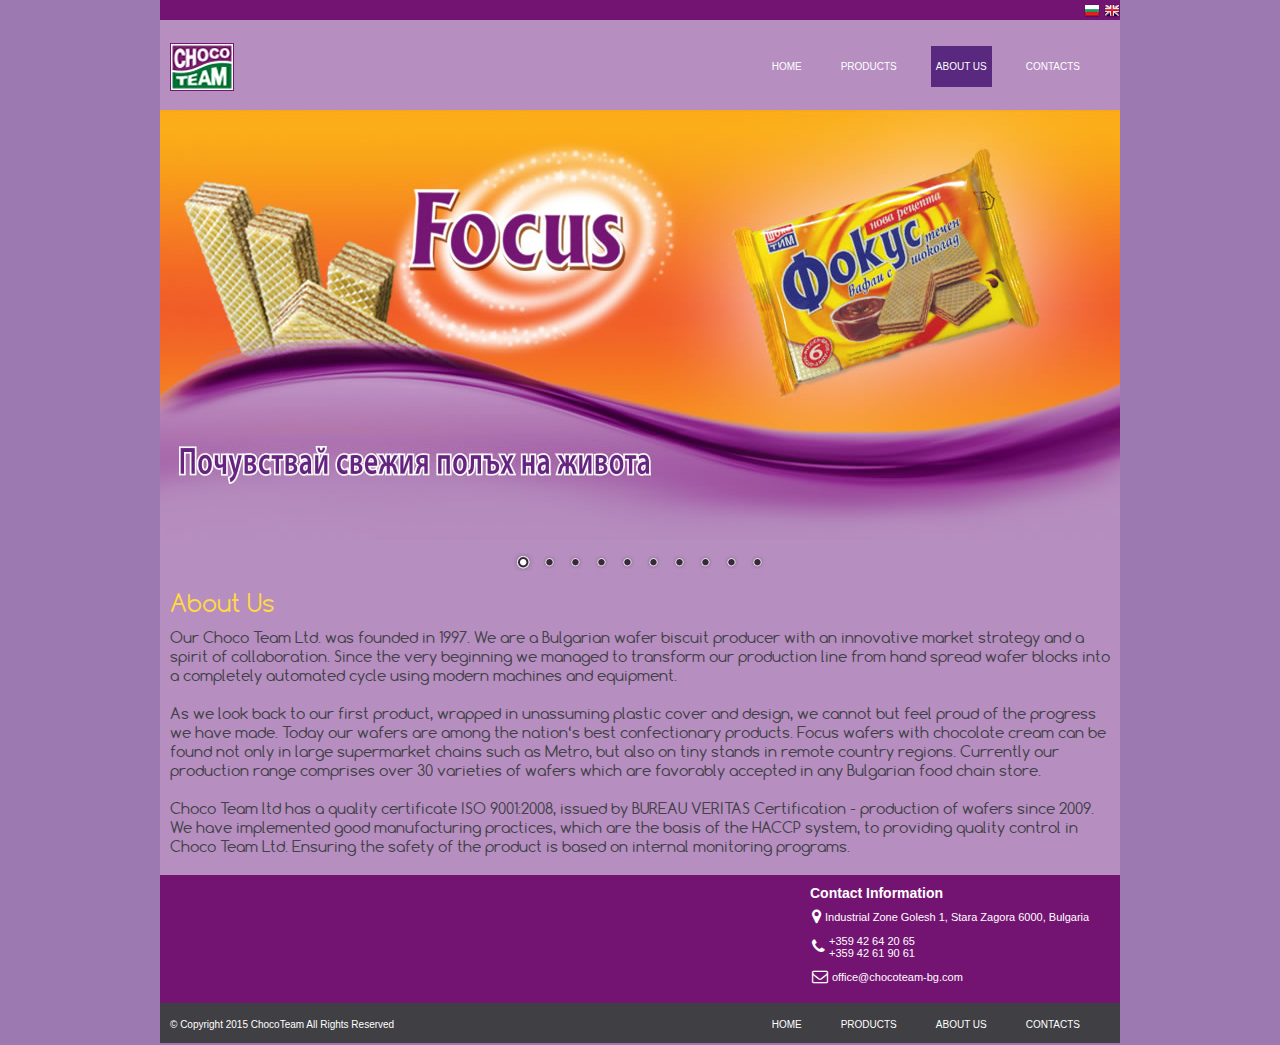
<file: en/about.html>
<!DOCTYPE html>
<html>
<head>
    <meta charset="UTF-8">
    <title>ChocoTeam - About Us</title>
    <link rel="stylesheet" type="text/css" href="../css/reset.css" media="all">
    <link rel="stylesheet" type="text/css" href="../css/grid.css" media="all">
    <link rel="stylesheet" type="text/css" href="../css/nivo-slider.css" media="all">
    <link rel="stylesheet" type="text/css" href="../css/nivo-slider-theme.css" media="all">
    <link rel="stylesheet" type="text/css" href="../libs/fontawesome/css/font-awesome.min.css">
    <link rel="stylesheet" type="text/css" href="../css/style.css" media="all">
    <!--[if lt IE 9]>
    <script src="../js/html5shiv.min.js"></script>
    <![endif]-->
    <script type="text/javascript" src="../js/jquery-1.11.2.min.js"></script>
    <script type="text/javascript" src="../js/jquery.nivo.slider.pack.js"></script>
    <script type="text/javascript" src="../js/common.js"></script>
</head>
<body>
<div class="container_12" id="language-bar">
    <a href="../index"><img src="../images/bg.png" alt="Bulgarian" border="0" /></a>&nbsp;<a href="index"><img src="../images/en.png" alt="English" border="0" /></a>
</div>
<div class="container_12" id="main-container">
    <!-- Start header -->
    <div class="grid_6" id="logo">
        <a href="index"><img src="../images/logo_en.jpg" border="0" alt="Chocoteam Logo" /></a>
    </div>
    <div class="grid_6" id="navigation">
        <nav>
            <ul>
                <li><a href="index">HOME</a></li>
                <li><a href="products">PRODUCTS</a></li>
                <li class="active"><a href="#">ABOUT US</a></li>
                <li><a href="contact">CONTACTS</a></li>
            </ul>
        </nav>
    </div>
    <!-- End of header -->
    <div class="clear"></div>
    <!-- Start Slider -->
    <div class="slider-wrapper theme-default">
        <div id="slider" class="nivoSlider">
            <img src="../images/slide1.jpg" alt="" />
            <img src="../images/slide2.jpg" alt="" />
            <img src="../images/slide3.jpg" alt="" />
            <img src="../images/slide4.jpg" alt="" />
            <img src="../images/slide5.jpg" alt="" />
            <img src="../images/slide6.jpg" alt="" />
            <img src="../images/slide7.jpg" alt="" />
            <img src="../images/slide8.jpg" alt="" />
            <img src="../images/slide9.jpg" alt="" />
            <img src="../images/slide10.jpg" alt="" />
        </div>
    </div>
    <!-- End Slider -->
    <div class="grid_12 about-info">
        <p class="header">About Us</p>
        Our Choco Team Ltd. was founded in 1997. We are a Bulgarian wafer biscuit producer with an innovative market strategy and a spirit of collaboration. Since the very beginning we managed to transform our production line from hand spread wafer blocks into a completely automated cycle using modern machines and equipment.
        <br/><br/>
        As we look back to our first product, wrapped in unassuming plastic cover and design, we cannot but feel proud of the progress we have made. Today our wafers are among the nation‘s best confectionary products. Focus wafers with chocolate cream can be found not only in large supermarket chains such as Metro, but also on tiny stands in remote country regions. Currently our  production range comprises over 30 varieties of wafers which are favorably accepted in any Bulgarian food chain store.
        <br/><br/>
        Choco Team ltd  has a quality certificate ISO 9001:2008, issued by  BUREAU  VERITAS Certification - production of wafers since 2009. We have implemented good manufacturing practices, which are the basis of the HACCP system, to providing quality control in Choco Team Ltd. Ensuring the safety of the product is based on internal monitoring programs.
        <br /><br />
    </div>
</div>
<div class="container_12" id="contact-information">
    <div class="grid_4 push_8">
        <div class="contact-short">
            <h4>Contact Information</h4>
            <div class="table-container">
                <div>
                    <span class="icon"><i class="fa fa-map-marker"></i></span>
                </div>
                <div>
                    Industrial Zone Golesh 1, Stara Zagora 6000, Bulgaria
                </div>
            </div>
            <div class="table-container">
                <div>
                    <span class="icon"><i class="fa fa-phone"></i></span>
                </div>
                <div>
                    +359 42 64 20 65<br />+359 42 61 90 61
                </div>
            </div>
            <div class="table-container">
                <div>
                    <span class="icon"><i class="fa fa-envelope-o"></i></span>
                </div>
                <div>
                    office@chocoteam-bg.com
                </div>
            </div>
        </div>
    </div>
</div>
<div class="container_12" id="footer">
    <footer>
        <div class="grid_6">
            <span class="copy-info">&copy; Copyright 2015 ChocoTeam All Rights Reserved</span>
        </div>
        <div class="grid_6 bottom-menu">
            <ul class="bottom-navigation">
                <li><a href="index">HOME</a></li>
                <li><a href="products">PRODUCTS</a></li>
                <li><a href="#">ABOUT US</a></li>
                <li><a href="contact">CONTACTS</a></li>
            </ul>
        </div>
    </footer>
</div>
</body>
</html>
</file>
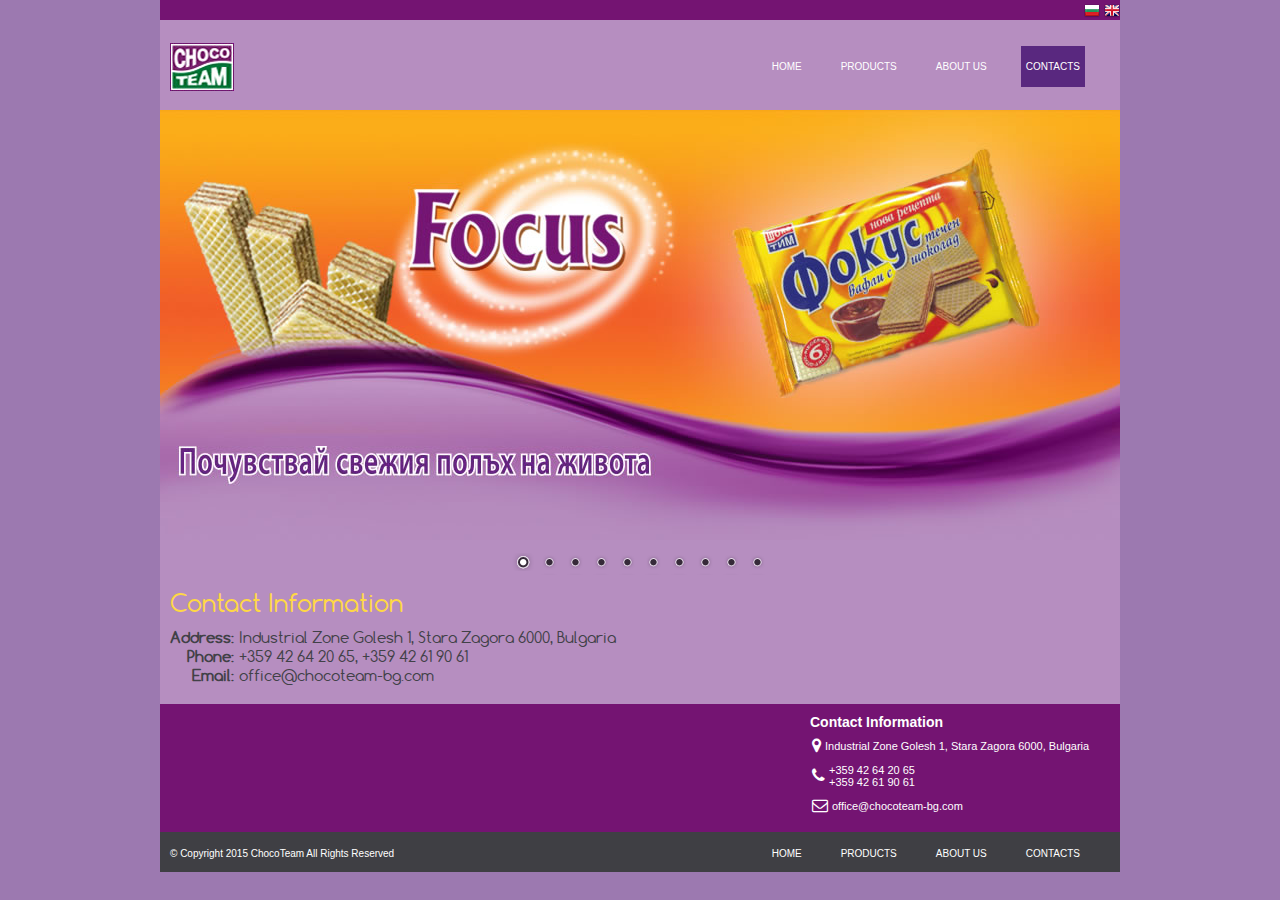
<file: en/contact.html>
<!DOCTYPE html>
<html>
<head>
    <meta charset="UTF-8">
    <title>ChocoTeam - Contacts</title>
    <link rel="stylesheet" type="text/css" href="../css/reset.css" media="all">
    <link rel="stylesheet" type="text/css" href="../css/grid.css" media="all">
    <link rel="stylesheet" type="text/css" href="../css/nivo-slider.css" media="all">
    <link rel="stylesheet" type="text/css" href="../css/nivo-slider-theme.css" media="all">
    <link rel="stylesheet" type="text/css" href="../libs/fontawesome/css/font-awesome.min.css">
    <link rel="stylesheet" type="text/css" href="../css/style.css" media="all">
    <!--[if lt IE 9]>
    <script src="../js/html5shiv.min.js"></script>
    <![endif]-->
    <script type="text/javascript" src="../js/jquery-1.11.2.min.js"></script>
    <script type="text/javascript" src="../js/jquery.nivo.slider.pack.js"></script>
    <script type="text/javascript" src="../js/common.js"></script>
</head>
<body>
<div class="container_12" id="language-bar">
    <a href="../index.html"><img src="../images/bg.png" alt="Bulgarian" border="0" /></a>&nbsp;<a href="index.html"><img src="../images/en.png" alt="English" border="0" /></a>
</div>
<div class="container_12" id="main-container">
    <!-- Start header -->
    <div class="grid_6" id="logo">
        <a href="index"><img src="../images/logo_en.jpg" border="0" alt="Chocoteam Logo" /></a>
    </div>
    <div class="grid_6" id="navigation">
        <nav>
            <ul>
                <li><a href="index">HOME</a></li>
                <li><a href="products">PRODUCTS</a></li>
                <li><a href="about">ABOUT US</a></li>
                <li class="active"><a href="#">CONTACTS</a></li>
            </ul>
        </nav>
    </div>
    <!-- End of header -->
    <div class="clear"></div>
    <!-- Start Slider -->
    <div class="slider-wrapper theme-default">
        <div id="slider" class="nivoSlider">
            <img src="../images/slide1.jpg" alt="" />
            <img src="../images/slide2.jpg" alt="" />
            <img src="../images/slide3.jpg" alt="" />
            <img src="../images/slide4.jpg" alt="" />
            <img src="../images/slide5.jpg" alt="" />
            <img src="../images/slide6.jpg" alt="" />
            <img src="../images/slide7.jpg" alt="" />
            <img src="../images/slide8.jpg" alt="" />
            <img src="../images/slide9.jpg" alt="" />
            <img src="../images/slide10.jpg" alt="" />
        </div>
    </div>
    <!-- End Slider -->
    <div class="grid_12 about-info">
        <p class="header">Contact Information</p>
        <table cellspacing="0" cellpadding="2" border="2">
            <tr>
                <td class="contact-info-title">Address: </td>
                <td>Industrial Zone Golesh 1, Stara Zagora 6000, Bulgaria</td>
            </tr>
            <tr>
                <td class="contact-info-title">Phone: </td>
                <td>+359 42 64 20 65, +359 42 61 90 61</td>
            </tr>
            <tr>
                <td class="contact-info-title">Email: </td>
                <td>office@chocoteam-bg.com</td>
            </tr>
        </table>
        <br/>
    </div>
</div>
<div class="container_12" id="contact-information">
    <div class="grid_4 push_8">
        <div class="contact-short">
            <h4>Contact Information</h4>
            <div class="table-container">
                <div>
                    <span class="icon"><i class="fa fa-map-marker"></i></span>
                </div>
                <div>
                    Industrial Zone Golesh 1, Stara Zagora 6000, Bulgaria
                </div>
            </div>
            <div class="table-container">
                <div>
                    <span class="icon"><i class="fa fa-phone"></i></span>
                </div>
                <div>
                    +359 42 64 20 65<br />+359 42 61 90 61
                </div>
            </div>
            <div class="table-container">
                <div>
                    <span class="icon"><i class="fa fa-envelope-o"></i></span>
                </div>
                <div>
                    office@chocoteam-bg.com
                </div>
            </div>
        </div>
    </div>
</div>
<div class="container_12" id="footer">
    <footer>
        <div class="grid_6">
            <span class="copy-info">&copy; Copyright 2015 ChocoTeam All Rights Reserved</span>
        </div>
        <div class="grid_6 bottom-menu">
            <ul class="bottom-navigation">
                <li><a href="index">HOME</a></li>
                <li><a href="products">PRODUCTS</a></li>
                <li><a href="about">ABOUT US</a></li>
                <li><a href="#">CONTACTS</a></li>
            </ul>
        </div>
    </footer>
</div>
</body>
</html>
</file>
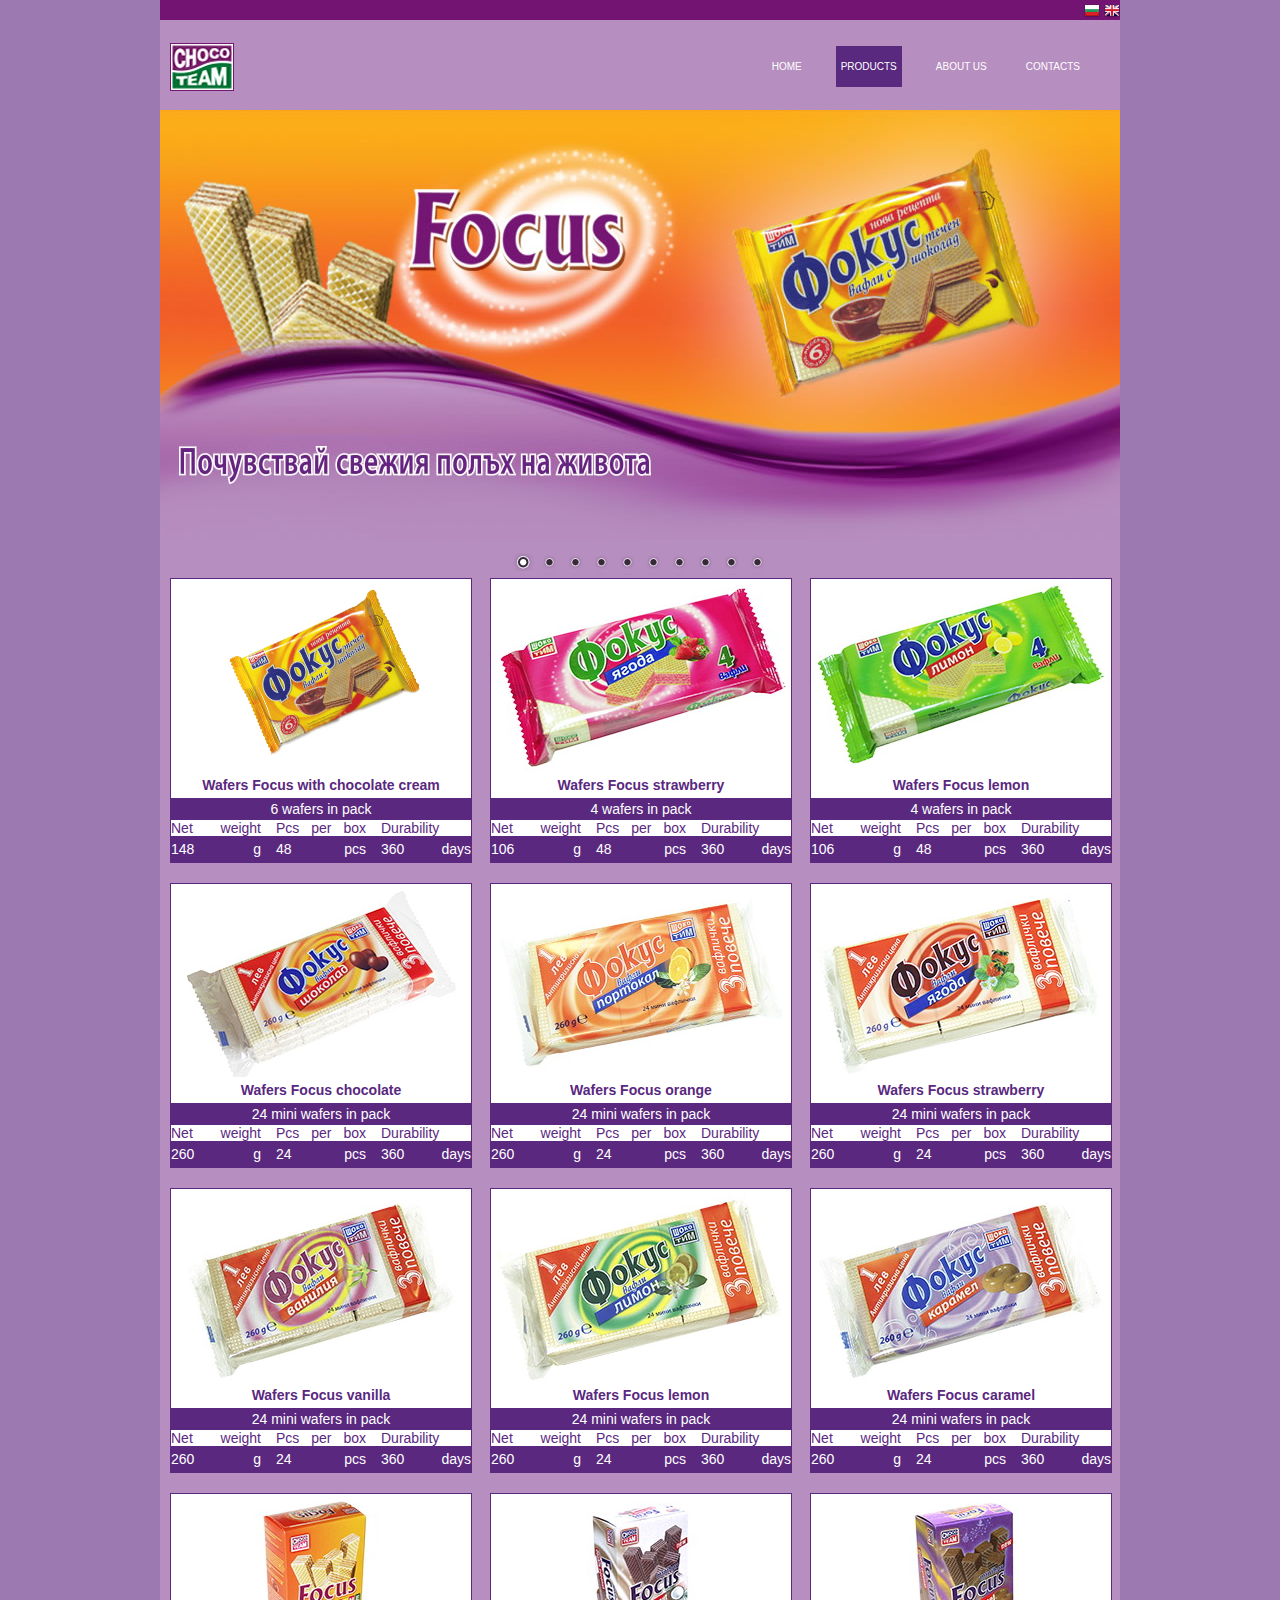
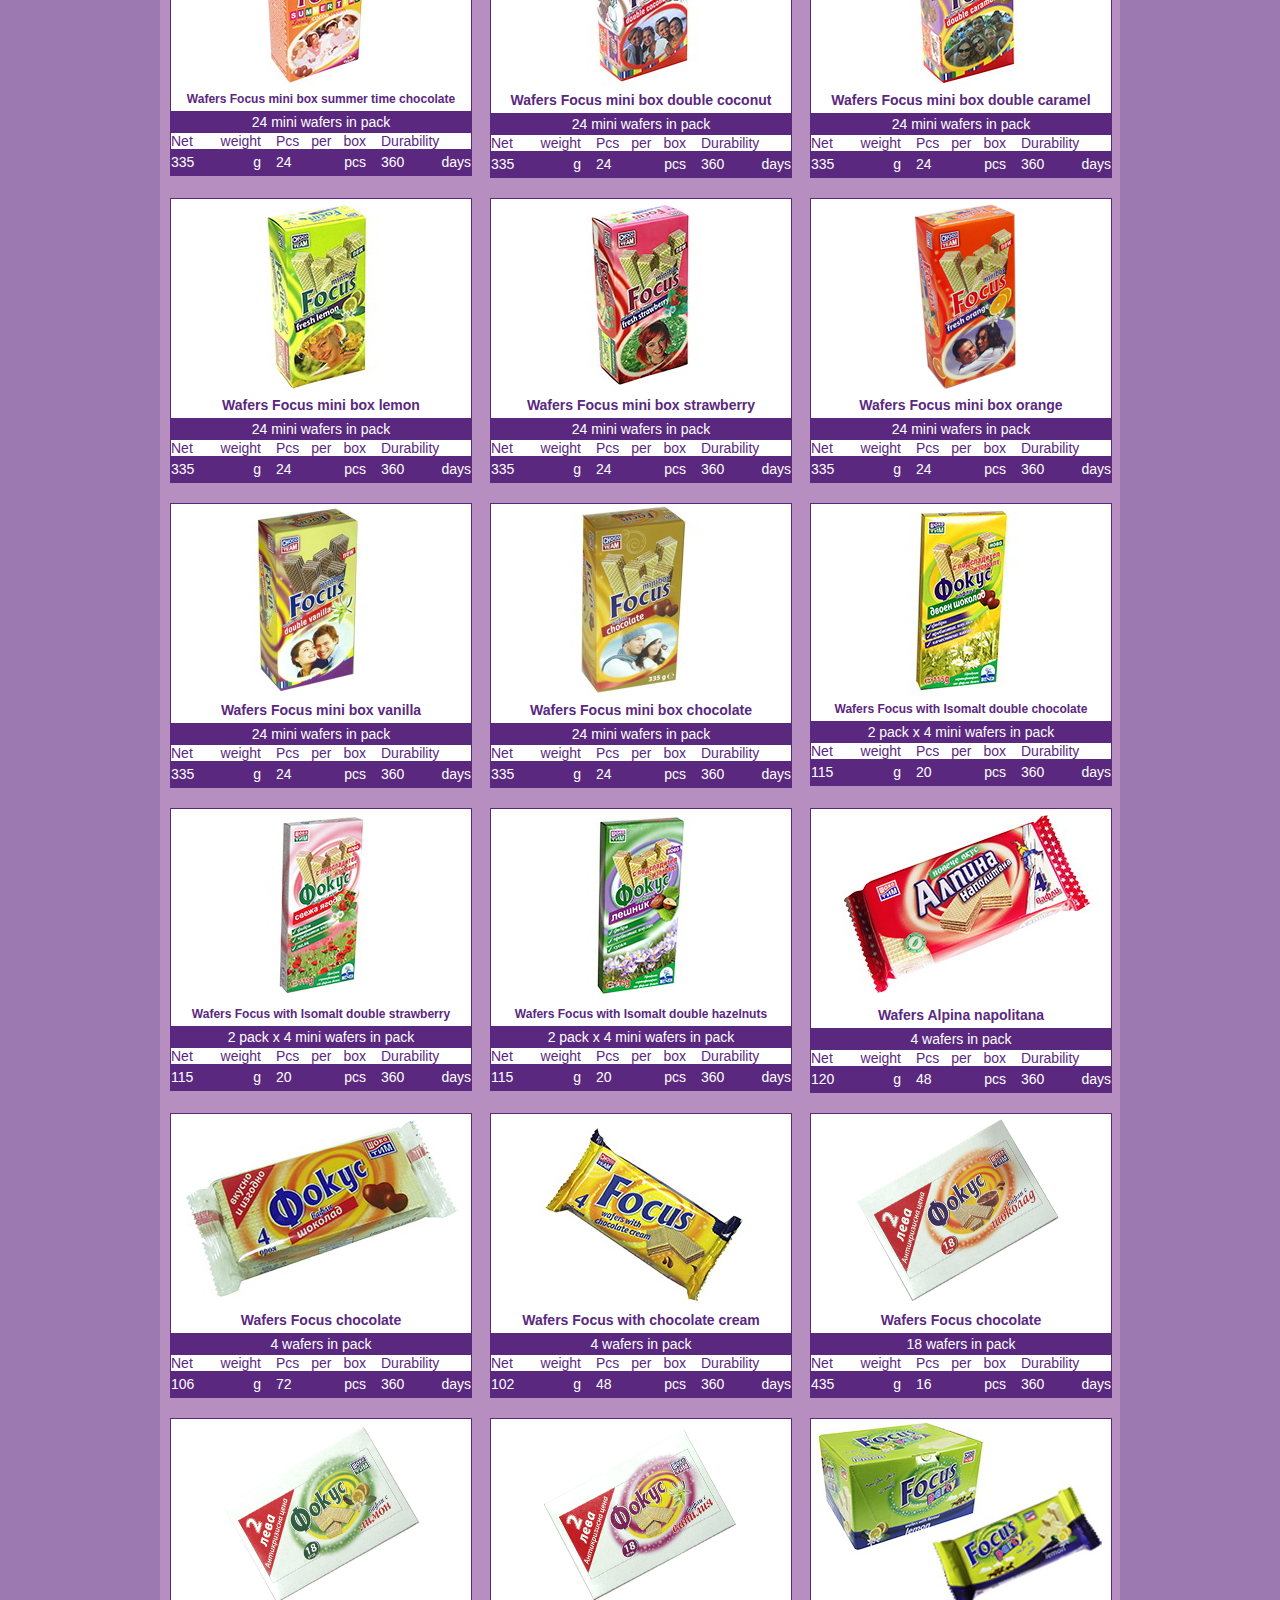
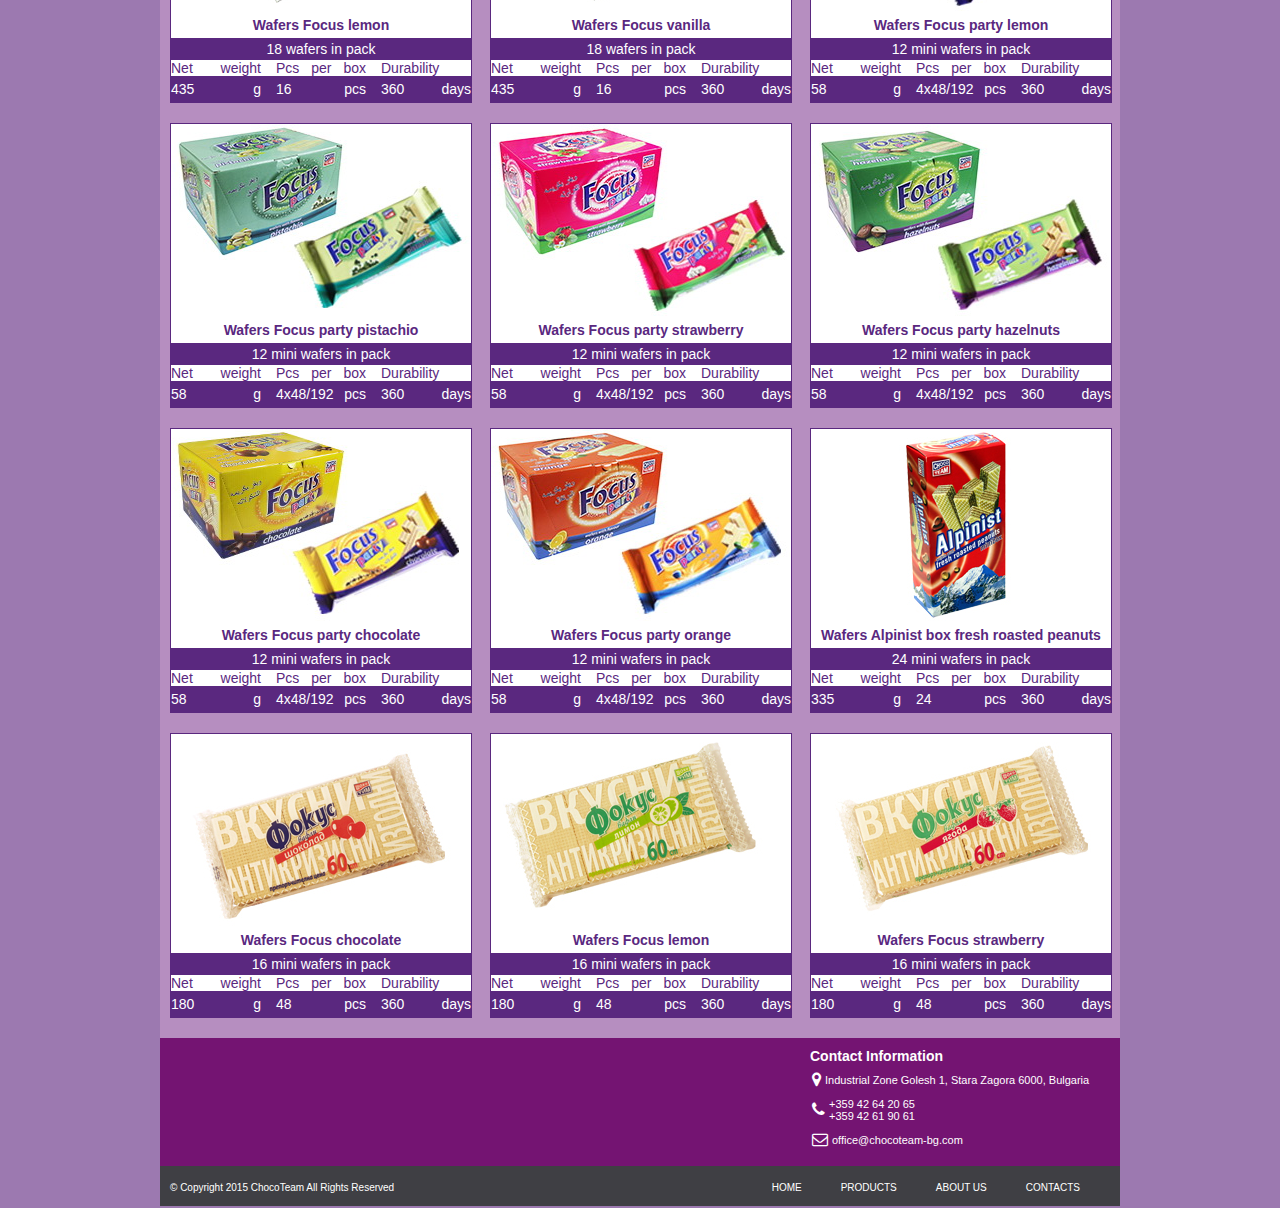
<file: en/products.html>
<!DOCTYPE html>
<html>
<head>
    <meta charset="UTF-8">
    <title>ChocoTeam - Products</title>
    <link rel="stylesheet" type="text/css" href="../css/reset.css" media="all">
    <link rel="stylesheet" type="text/css" href="../css/grid.css" media="all">
    <link rel="stylesheet" type="text/css" href="../css/nivo-slider.css" media="all">
    <link rel="stylesheet" type="text/css" href="../css/nivo-slider-theme.css" media="all">
    <link rel="stylesheet" type="text/css" href="../libs/fontawesome/css/font-awesome.min.css">
    <link rel="stylesheet" type="text/css" href="../libs/fancybox/jquery.fancybox.css?v=2.1.5" media="screen">
    <link rel="stylesheet" type="text/css" href="../css/style.css" media="all">
    <!--[if lt IE 9]>
    <script src="../js/html5shiv.min.js"></script>
    <![endif]-->
    <script type="text/javascript" src="../js/jquery-1.11.2.min.js"></script>
    <script type="text/javascript" src="../js/jquery.nivo.slider.pack.js"></script>
    <script type="text/javascript" src="../libs/fancybox/jquery.fancybox.pack.js?v=2.1.5"></script>
    <script type="text/javascript" src="../js/common.js"></script>
</head>
<body>
<div class="container_12" id="language-bar">
    <a href="../index"><img src="../images/bg.png" alt="Bulgarian" border="0" /></a>&nbsp;<a href="index"><img src="../images/en.png" alt="English" border="0" /></a>
</div>
<div class="container_12" id="main-container">
    <!-- Start header -->
    <div class="grid_6" id="logo">
        <a href="index"><img src="../images/logo_en.jpg" border="0" alt="Chocoteam Logo" /></a>
    </div>
    <div class="grid_6" id="navigation">
        <nav>
            <ul>
                <li><a href="index">HOME</a></li>
                <li class="active"><a href="#">PRODUCTS</a></li>
                <li><a href="about">ABOUT US</a></li>
                <li><a href="contact">CONTACTS</a></li>
            </ul>
        </nav>
    </div>
    <!-- End of header -->
    <div class="clear"></div>
    <!-- Start Slider -->
    <div class="slider-wrapper theme-default">
        <div id="slider" class="nivoSlider">
            <img src="../images/slide1.jpg" alt="" />
            <img src="../images/slide2.jpg" alt="" />
            <img src="../images/slide3.jpg" alt="" />
            <img src="../images/slide4.jpg" alt="" />
            <img src="../images/slide5.jpg" alt="" />
            <img src="../images/slide6.jpg" alt="" />
            <img src="../images/slide7.jpg" alt="" />
            <img src="../images/slide8.jpg" alt="" />
            <img src="../images/slide9.jpg" alt="" />
            <img src="../images/slide10.jpg" alt="" />
        </div>
    </div>
    <!-- End Slider -->
    <div class="grid_4">
        <div class="product-container">
            <a href="../images/catalog/s1.jpg" rel="catatog" class="fancybox"><img src="../images/catalog/s1m.jpg" alt=""/></a>
            <p class="product-title">Wafers Focus with chocolate cream</p>
            <div class="package-info">6 wafers in pack</div>
            <div class="product-info-container">
                <div class="product-info">Net weight</div>
                <div class="product-info">Pcs per box</div>
                <div class="product-info">Durability</div>
            </div>
            <div class="product-info-container product-info-container-last">
                <div class="product-info">148 g</div>
                <div class="product-info">48 pcs</div>
                <div class="product-info">360 days</div>
            </div>
        </div>
    </div>
    <div class="grid_4">
        <div class="product-container">
            <a href="../images/catalog/s16.jpg" rel="catatog" class="fancybox"><img src="../images/catalog/s16m.jpg" alt=""/></a>
            <p class="product-title">Wafers Focus strawberry</p>
            <div class="package-info">4 wafers in pack</div>
            <div class="product-info-container">
                <div class="product-info">Net weight</div>
                <div class="product-info">Pcs per box</div>
                <div class="product-info">Durability</div>
            </div>
            <div class="product-info-container product-info-container-last">
                <div class="product-info">106 g</div>
                <div class="product-info">48 pcs</div>
                <div class="product-info">360 days</div>
            </div>
        </div>
    </div>
    <div class="grid_4">
        <div class="product-container">
            <a href="../images/catalog/s18.jpg" rel="catatog" class="fancybox"><img src="../images/catalog/s18m.jpg" alt=""/></a>
            <p class="product-title">Wafers Focus lemon</p>
            <div class="package-info">4 wafers in pack</div>
            <div class="product-info-container">
                <div class="product-info">Net weight</div>
                <div class="product-info">Pcs per box</div>
                <div class="product-info">Durability</div>
            </div>
            <div class="product-info-container product-info-container-last">
                <div class="product-info">106 g</div>
                <div class="product-info">48 pcs</div>
                <div class="product-info">360 days</div>
            </div>
        </div>
    </div>
    <div class="clear"></div>
    <div class="grid_4">
        <div class="product-container">
            <a href="../images/catalog/s14.jpg" rel="catatog" class="fancybox"><img src="../images/catalog/s14m.jpg" alt=""/></a>
            <p class="product-title">Wafers Focus chocolate</p>
            <div class="package-info">24 mini wafers in pack</div>
            <div class="product-info-container">
                <div class="product-info">Net weight</div>
                <div class="product-info">Pcs per box</div>
                <div class="product-info">Durability</div>
            </div>
            <div class="product-info-container product-info-container-last">
                <div class="product-info">260 g</div>
                <div class="product-info">24 pcs</div>
                <div class="product-info">360 days</div>
            </div>
        </div>
    </div>
    <div class="grid_4">
        <div class="product-container">
            <a href="../images/catalog/s20.jpg" rel="catatog" class="fancybox"><img src="../images/catalog/s20m.jpg" alt=""/></a>
            <p class="product-title">Wafers Focus orange</p>
            <div class="package-info">24 mini wafers in pack</div>
            <div class="product-info-container">
                <div class="product-info">Net weight</div>
                <div class="product-info">Pcs per box</div>
                <div class="product-info">Durability</div>
            </div>
            <div class="product-info-container product-info-container-last">
                <div class="product-info">260 g</div>
                <div class="product-info">24 pcs</div>
                <div class="product-info">360 days</div>
            </div>
        </div>
    </div>
    <div class="grid_4">
        <div class="product-container">
            <a href="../images/catalog/s13.jpg" rel="catatog" class="fancybox"><img src="../images/catalog/s13m.jpg" alt=""/></a>
            <p class="product-title">Wafers Focus strawberry</p>
            <div class="package-info">24 mini wafers in pack</div>
            <div class="product-info-container">
                <div class="product-info">Net weight</div>
                <div class="product-info">Pcs per box</div>
                <div class="product-info">Durability</div>
            </div>
            <div class="product-info-container product-info-container-last">
                <div class="product-info">260 g</div>
                <div class="product-info">24 pcs</div>
                <div class="product-info">360 days</div>
            </div>
        </div>
    </div>
    <div class="clear"></div>
    <div class="grid_4">
        <div class="product-container">
            <a href="../images/catalog/s11.jpg" rel="catatog" class="fancybox"><img src="../images/catalog/s11m.jpg" alt=""/></a>
            <p class="product-title">Wafers Focus vanilla</p>
            <div class="package-info">24 mini wafers in pack</div>
            <div class="product-info-container">
                <div class="product-info">Net weight</div>
                <div class="product-info">Pcs per box</div>
                <div class="product-info">Durability</div>
            </div>
            <div class="product-info-container product-info-container-last">
                <div class="product-info">260 g</div>
                <div class="product-info">24 pcs</div>
                <div class="product-info">360 days</div>
            </div>
        </div>
    </div>
    <div class="grid_4">
        <div class="product-container">
            <a href="../images/catalog/s12.jpg" rel="catatog" class="fancybox"><img src="../images/catalog/s12m.jpg" alt=""/></a>
            <p class="product-title">Wafers Focus lemon</p>
            <div class="package-info">24 mini wafers in pack</div>
            <div class="product-info-container">
                <div class="product-info">Net weight</div>
                <div class="product-info">Pcs per box</div>
                <div class="product-info">Durability</div>
            </div>
            <div class="product-info-container product-info-container-last">
                <div class="product-info">260 g</div>
                <div class="product-info">24 pcs</div>
                <div class="product-info">360 days</div>
            </div>
        </div>
    </div>
    <div class="grid_4">
        <div class="product-container">
            <a href="../images/catalog/s15.jpg" rel="catatog" class="fancybox"><img src="../images/catalog/s15m.jpg" alt=""/></a>
            <p class="product-title">Wafers Focus caramel</p>
            <div class="package-info">24 mini wafers in pack</div>
            <div class="product-info-container">
                <div class="product-info">Net weight</div>
                <div class="product-info">Pcs per box</div>
                <div class="product-info">Durability</div>
            </div>
            <div class="product-info-container product-info-container-last">
                <div class="product-info">260 g</div>
                <div class="product-info">24 pcs</div>
                <div class="product-info">360 days</div>
            </div>
        </div>
    </div>
    <div class="clear"></div>
    <div class="grid_4">
        <div class="product-container">
            <a href="../images/catalog/s24.jpg" rel="catatog" class="fancybox"><img src="../images/catalog/s24m.jpg" alt=""/></a>
            <p class="product-title product-title-smaller">Wafers Focus mini box summer time chocolate</p>
            <div class="package-info">24 mini wafers in pack</div>
            <div class="product-info-container">
                <div class="product-info">Net weight</div>
                <div class="product-info">Pcs per box</div>
                <div class="product-info">Durability</div>
            </div>
            <div class="product-info-container product-info-container-last">
                <div class="product-info">335 g</div>
                <div class="product-info">24 pcs</div>
                <div class="product-info">360 days</div>
            </div>
        </div>
    </div>
    <div class="grid_4">
        <div class="product-container">
            <a href="../images/catalog/s9.jpg" rel="catatog" class="fancybox"><img src="../images/catalog/s9m.jpg" alt=""/></a>
            <p class="product-title">Wafers Focus mini box double coconut</p>
            <div class="package-info">24 mini wafers in pack</div>
            <div class="product-info-container">
                <div class="product-info">Net weight</div>
                <div class="product-info">Pcs per box</div>
                <div class="product-info">Durability</div>
            </div>
            <div class="product-info-container product-info-container-last">
                <div class="product-info">335 g</div>
                <div class="product-info">24 pcs</div>
                <div class="product-info">360 days</div>
            </div>
        </div>
    </div>
    <div class="grid_4">
        <div class="product-container">
            <a href="../images/catalog/s10.jpg" rel="catatog" class="fancybox"><img src="../images/catalog/s10m.jpg" alt=""/></a>
            <p class="product-title">Wafers Focus mini box double caramel</p>
            <div class="package-info">24 mini wafers in pack</div>
            <div class="product-info-container">
                <div class="product-info">Net weight</div>
                <div class="product-info">Pcs per box</div>
                <div class="product-info">Durability</div>
            </div>
            <div class="product-info-container product-info-container-last">
                <div class="product-info">335 g</div>
                <div class="product-info">24 pcs</div>
                <div class="product-info">360 days</div>
            </div>
        </div>
    </div>
    <div class="clear"></div>
    <div class="grid_4">
        <div class="product-container">
            <a href="../images/catalog/s8.jpg" rel="catatog" class="fancybox"><img src="../images/catalog/s8m.jpg" alt=""/></a>
            <p class="product-title">Wafers Focus mini box lemon</p>
            <div class="package-info">24 mini wafers in pack</div>
            <div class="product-info-container">
                <div class="product-info">Net weight</div>
                <div class="product-info">Pcs per box</div>
                <div class="product-info">Durability</div>
            </div>
            <div class="product-info-container product-info-container-last">
                <div class="product-info">335 g</div>
                <div class="product-info">24 pcs</div>
                <div class="product-info">360 days</div>
            </div>
        </div>
    </div>
    <div class="grid_4">
        <div class="product-container">
            <a href="../images/catalog/s7.jpg" rel="catatog" class="fancybox"><img src="../images/catalog/s7m.jpg" alt=""/></a>
            <p class="product-title">Wafers Focus mini box strawberry</p>
            <div class="package-info">24 mini wafers in pack</div>
            <div class="product-info-container">
                <div class="product-info">Net weight</div>
                <div class="product-info">Pcs per box</div>
                <div class="product-info">Durability</div>
            </div>
            <div class="product-info-container product-info-container-last">
                <div class="product-info">335 g</div>
                <div class="product-info">24 pcs</div>
                <div class="product-info">360 days</div>
            </div>
        </div>
    </div>
    <div class="grid_4">
        <div class="product-container">
            <a href="../images/catalog/s46.jpg" rel="catatog" class="fancybox"><img src="../images/catalog/s46m.jpg" alt=""/></a>
            <p class="product-title">Wafers Focus mini box orange</p>
            <div class="package-info">24 mini wafers in pack</div>
            <div class="product-info-container">
                <div class="product-info">Net weight</div>
                <div class="product-info">Pcs per box</div>
                <div class="product-info">Durability</div>
            </div>
            <div class="product-info-container product-info-container-last">
                <div class="product-info">335 g</div>
                <div class="product-info">24 pcs</div>
                <div class="product-info">360 days</div>
            </div>
        </div>
    </div>
    <div class="clear"></div>
    <div class="grid_4">
        <div class="product-container">
            <a href="../images/catalog/s36.jpg" rel="catatog" class="fancybox"><img src="../images/catalog/s36m.jpg" alt=""/></a>
            <p class="product-title">Wafers Focus mini box vanilla</p>
            <div class="package-info">24 mini wafers in pack</div>
            <div class="product-info-container">
                <div class="product-info">Net weight</div>
                <div class="product-info">Pcs per box</div>
                <div class="product-info">Durability</div>
            </div>
            <div class="product-info-container product-info-container-last">
                <div class="product-info">335 g</div>
                <div class="product-info">24 pcs</div>
                <div class="product-info">360 days</div>
            </div>
        </div>
    </div>
    <div class="grid_4">
        <div class="product-container">
            <a href="../images/catalog/s34.jpg" rel="catatog" class="fancybox"><img src="../images/catalog/s34m.jpg" alt=""/></a>
            <p class="product-title">Wafers Focus mini box chocolate</p>
            <div class="package-info">24 mini wafers in pack</div>
            <div class="product-info-container">
                <div class="product-info">Net weight</div>
                <div class="product-info">Pcs per box</div>
                <div class="product-info">Durability</div>
            </div>
            <div class="product-info-container product-info-container-last">
                <div class="product-info">335 g</div>
                <div class="product-info">24 pcs</div>
                <div class="product-info">360 days</div>
            </div>
        </div>
    </div>
    <div class="grid_4">
        <div class="product-container">
            <a href="../images/catalog/s6.jpg" rel="catatog" class="fancybox"><img src="../images/catalog/s6m.jpg" alt=""/></a>
            <p class="product-title product-title-smaller">Wafers Focus with Isomalt double chocolate</p>
            <div class="package-info">2 pack х 4 mini wafers in pack</div>
            <div class="product-info-container">
                <div class="product-info">Net weight</div>
                <div class="product-info">Pcs per box</div>
                <div class="product-info">Durability</div>
            </div>
            <div class="product-info-container product-info-container-last">
                <div class="product-info">115 g</div>
                <div class="product-info">20 pcs</div>
                <div class="product-info">360 days</div>
            </div>
        </div>
    </div>
    <div class="clear"></div>
    <div class="grid_4">
        <div class="product-container">
            <a href="../images/catalog/s4.jpg" rel="catatog" class="fancybox"><img src="../images/catalog/s4m.jpg" alt=""/></a>
            <p class="product-title product-title-smaller">Wafers Focus with Isomalt double strawberry</p>
            <div class="package-info">2 pack х 4 mini wafers in pack</div>
            <div class="product-info-container">
                <div class="product-info">Net weight</div>
                <div class="product-info">Pcs per box</div>
                <div class="product-info">Durability</div>
            </div>
            <div class="product-info-container product-info-container-last">
                <div class="product-info">115 g</div>
                <div class="product-info">20 pcs</div>
                <div class="product-info">360 days</div>
            </div>
        </div>
    </div>
    <div class="grid_4">
        <div class="product-container">
            <a href="../images/catalog/s5.jpg" rel="catatog" class="fancybox"><img src="../images/catalog/s5m.jpg" alt=""/></a>
            <p class="product-title product-title-smaller">Wafers Focus with Isomalt double hazelnuts</p>
            <div class="package-info">2 pack х 4 mini wafers in pack</div>
            <div class="product-info-container">
                <div class="product-info">Net weight</div>
                <div class="product-info">Pcs per box</div>
                <div class="product-info">Durability</div>
            </div>
            <div class="product-info-container product-info-container-last">
                <div class="product-info">115 g</div>
                <div class="product-info">20 pcs</div>
                <div class="product-info">360 days</div>
            </div>
        </div>
    </div>
    <div class="grid_4">
        <div class="product-container">
            <a href="../images/catalog/s19.jpg" rel="catatog" class="fancybox"><img src="../images/catalog/s19m.jpg" alt=""/></a>
            <p class="product-title">Wafers Alpina napolitana</p>
            <div class="package-info">4 wafers in pack</div>
            <div class="product-info-container">
                <div class="product-info">Net weight</div>
                <div class="product-info">Pcs per box</div>
                <div class="product-info">Durability</div>
            </div>
            <div class="product-info-container product-info-container-last">
                <div class="product-info">120 g</div>
                <div class="product-info">48 pcs</div>
                <div class="product-info">360 days</div>
            </div>
        </div>
    </div>
    <div class="clear"></div>
    <div class="grid_4">
        <div class="product-container">
            <a href="../images/catalog/s17.jpg" rel="catatog" class="fancybox"><img src="../images/catalog/s17m.jpg" alt=""/></a>
            <p class="product-title">Wafers Focus chocolate</p>
            <div class="package-info">4 wafers in pack</div>
            <div class="product-info-container">
                <div class="product-info">Net weight</div>
                <div class="product-info">Pcs per box</div>
                <div class="product-info">Durability</div>
            </div>
            <div class="product-info-container product-info-container-last">
                <div class="product-info">106 g</div>
                <div class="product-info">72 pcs</div>
                <div class="product-info">360 days</div>
            </div>
        </div>
    </div>
    <div class="grid_4">
        <div class="product-container">
            <a href="../images/catalog/s25.jpg" rel="catatog" class="fancybox"><img src="../images/catalog/s25m.jpg" alt=""/></a>
            <p class="product-title">Wafers Focus with chocolate cream</p>
            <div class="package-info">4 wafers in pack</div>
            <div class="product-info-container">
                <div class="product-info">Net weight</div>
                <div class="product-info">Pcs per box</div>
                <div class="product-info">Durability</div>
            </div>
            <div class="product-info-container product-info-container-last">
                <div class="product-info">102 g</div>
                <div class="product-info">48 pcs</div>
                <div class="product-info">360 days</div>
            </div>
        </div>
    </div>
    <div class="grid_4">
        <div class="product-container">
            <a href="../images/catalog/s23.jpg" rel="catatog" class="fancybox"><img src="../images/catalog/s23m.jpg" alt=""/></a>
            <p class="product-title">Wafers Focus chocolate</p>
            <div class="package-info">18 wafers in pack</div>
            <div class="product-info-container">
                <div class="product-info">Net weight</div>
                <div class="product-info">Pcs per box</div>
                <div class="product-info">Durability</div>
            </div>
            <div class="product-info-container product-info-container-last">
                <div class="product-info">435 g</div>
                <div class="product-info">16 pcs</div>
                <div class="product-info">360 days</div>
            </div>
        </div>
    </div>
    <div class="clear"></div>
    <div class="grid_4">
        <div class="product-container">
            <a href="../images/catalog/s22.jpg" rel="catatog" class="fancybox"><img src="../images/catalog/s22m.jpg" alt=""/></a>
            <p class="product-title">Wafers Focus lemon</p>
            <div class="package-info">18 wafers in pack</div>
            <div class="product-info-container">
                <div class="product-info">Net weight</div>
                <div class="product-info">Pcs per box</div>
                <div class="product-info">Durability</div>
            </div>
            <div class="product-info-container product-info-container-last">
                <div class="product-info">435 g</div>
                <div class="product-info">16 pcs</div>
                <div class="product-info">360 days</div>
            </div>
        </div>
    </div>
    <div class="grid_4">
        <div class="product-container">
            <a href="../images/catalog/s21.jpg" rel="catatog" class="fancybox"><img src="../images/catalog/s21m.jpg" alt=""/></a>
            <p class="product-title">Wafers Focus vanilla</p>
            <div class="package-info">18 wafers in pack</div>
            <div class="product-info-container">
                <div class="product-info">Net weight</div>
                <div class="product-info">Pcs per box</div>
                <div class="product-info">Durability</div>
            </div>
            <div class="product-info-container product-info-container-last">
                <div class="product-info">435 g</div>
                <div class="product-info">16 pcs</div>
                <div class="product-info">360 days</div>
            </div>
        </div>
    </div>
    <div class="grid_4">
        <div class="product-container">
            <a href="../images/catalog/s43.jpg" rel="catatog" class="fancybox"><img src="../images/catalog/s43m.jpg" alt=""/></a>
            <p class="product-title">Wafers Focus party lemon</p>
            <div class="package-info">12 mini wafers in pack</div>
            <div class="product-info-container">
                <div class="product-info">Net weight</div>
                <div class="product-info">Pcs per box</div>
                <div class="product-info">Durability</div>
            </div>
            <div class="product-info-container product-info-container-last">
                <div class="product-info">58 g</div>
                <div class="product-info">4x48/192 pcs</div>
                <div class="product-info">360 days</div>
            </div>
        </div>
    </div>
    <div class="clear"></div>
    <div class="grid_4">
        <div class="product-container">
            <a href="../images/catalog/s41.jpg" rel="catatog" class="fancybox"><img src="../images/catalog/s41m.jpg" alt=""/></a>
            <p class="product-title">Wafers Focus party pistachio</p>
            <div class="package-info">12 mini wafers in pack</div>
            <div class="product-info-container">
                <div class="product-info">Net weight</div>
                <div class="product-info">Pcs per box</div>
                <div class="product-info">Durability</div>
            </div>
            <div class="product-info-container product-info-container-last">
                <div class="product-info">58 g</div>
                <div class="product-info">4x48/192 pcs</div>
                <div class="product-info">360 days</div>
            </div>
        </div>
    </div>
    <div class="grid_4">
        <div class="product-container">
            <a href="../images/catalog/s39.jpg" rel="catatog" class="fancybox"><img src="../images/catalog/s39m.jpg" alt=""/></a>
            <p class="product-title">Wafers Focus party strawberry</p>
            <div class="package-info">12 mini wafers in pack</div>
            <div class="product-info-container">
                <div class="product-info">Net weight</div>
                <div class="product-info">Pcs per box</div>
                <div class="product-info">Durability</div>
            </div>
            <div class="product-info-container product-info-container-last">
                <div class="product-info">58 g</div>
                <div class="product-info">4x48/192 pcs</div>
                <div class="product-info">360 days</div>
            </div>
        </div>
    </div>
    <div class="grid_4">
        <div class="product-container">
            <a href="../images/catalog/s42.jpg" rel="catatog" class="fancybox"><img src="../images/catalog/s42m.jpg" alt=""/></a>
            <p class="product-title">Wafers Focus party hazelnuts</p>
            <div class="package-info">12 mini wafers in pack</div>
            <div class="product-info-container">
                <div class="product-info">Net weight</div>
                <div class="product-info">Pcs per box</div>
                <div class="product-info">Durability</div>
            </div>
            <div class="product-info-container product-info-container-last">
                <div class="product-info">58 g</div>
                <div class="product-info">4x48/192 pcs</div>
                <div class="product-info">360 days</div>
            </div>
        </div>
    </div>
    <div class="clear"></div>
    <div class="grid_4">
        <div class="product-container">
            <a href="../images/catalog/s44.jpg" rel="catatog" class="fancybox"><img src="../images/catalog/s44m.jpg" alt=""/></a>
            <p class="product-title">Wafers Focus party chocolate</p>
            <div class="package-info">12 mini wafers in pack</div>
            <div class="product-info-container">
                <div class="product-info">Net weight</div>
                <div class="product-info">Pcs per box</div>
                <div class="product-info">Durability</div>
            </div>
            <div class="product-info-container product-info-container-last">
                <div class="product-info">58 g</div>
                <div class="product-info">4x48/192 pcs</div>
                <div class="product-info">360 days</div>
            </div>
        </div>
    </div>
    <div class="grid_4">
        <div class="product-container">
            <a href="../images/catalog/s40.jpg" rel="catatog" class="fancybox"><img src="../images/catalog/s40m.jpg" alt=""/></a>
            <p class="product-title">Wafers Focus party orange</p>
            <div class="package-info">12 mini wafers in pack</div>
            <div class="product-info-container">
                <div class="product-info">Net weight</div>
                <div class="product-info">Pcs per box</div>
                <div class="product-info">Durability</div>
            </div>
            <div class="product-info-container product-info-container-last">
                <div class="product-info">58 g</div>
                <div class="product-info">4x48/192 pcs</div>
                <div class="product-info">360 days</div>
            </div>
        </div>
    </div>
    <div class="grid_4">
        <div class="product-container">
            <a href="../images/catalog/s45.jpg" rel="catatog" class="fancybox"><img src="../images/catalog/s45m.jpg" alt=""/></a>
            <p class="product-title">Wafers Alpinist box fresh roasted peanuts</p>
            <div class="package-info">24 mini wafers in pack</div>
            <div class="product-info-container">
                <div class="product-info">Net weight</div>
                <div class="product-info">Pcs per box</div>
                <div class="product-info">Durability</div>
            </div>
            <div class="product-info-container product-info-container-last">
                <div class="product-info">335 g</div>
                <div class="product-info">24 pcs</div>
                <div class="product-info">360 days</div>
            </div>
        </div>
    </div>
    <div class="clear"></div>
    <div class="grid_4">
        <div class="product-container">
            <a href="../images/catalog/s30.jpg" rel="catatog" class="fancybox"><img src="../images/catalog/s30m.jpg" alt=""/></a>
            <p class="product-title">Wafers Focus chocolate</p>
            <div class="package-info">16 mini wafers in pack</div>
            <div class="product-info-container">
                <div class="product-info">Net weight</div>
                <div class="product-info">Pcs per box</div>
                <div class="product-info">Durability</div>
            </div>
            <div class="product-info-container product-info-container-last">
                <div class="product-info">180 g</div>
                <div class="product-info">48 pcs</div>
                <div class="product-info">360 days</div>
            </div>
        </div>
    </div>
    <div class="grid_4">
        <div class="product-container">
            <a href="../images/catalog/s31.jpg" rel="catatog" class="fancybox"><img src="../images/catalog/s31m.jpg" alt=""/></a>
            <p class="product-title">Wafers Focus lemon</p>
            <div class="package-info">16 mini wafers in pack</div>
            <div class="product-info-container">
                <div class="product-info">Net weight</div>
                <div class="product-info">Pcs per box</div>
                <div class="product-info">Durability</div>
            </div>
            <div class="product-info-container product-info-container-last">
                <div class="product-info">180 g</div>
                <div class="product-info">48 pcs</div>
                <div class="product-info">360 days</div>
            </div>
        </div>
    </div>
    <div class="grid_4">
        <div class="product-container">
            <a href="../images/catalog/s32.jpg" rel="catatog" class="fancybox"><img src="../images/catalog/s32m.jpg" alt=""/></a>
            <p class="product-title">Wafers Focus strawberry</p>
            <div class="package-info">16 mini wafers in pack</div>
            <div class="product-info-container">
                <div class="product-info">Net weight</div>
                <div class="product-info">Pcs per box</div>
                <div class="product-info">Durability</div>
            </div>
            <div class="product-info-container product-info-container-last">
                <div class="product-info">180 g</div>
                <div class="product-info">48 pcs</div>
                <div class="product-info">360 days</div>
            </div>
        </div>
    </div>
    <div class="clear"></div>
</div>
<div class="container_12" id="contact-information">
    <div class="grid_4 push_8">
        <div class="contact-short">
            <h4>Contact Information</h4>
            <div class="table-container">
                <div>
                    <span class="icon"><i class="fa fa-map-marker"></i></span>
                </div>
                <div>
                    Industrial Zone Golesh 1, Stara Zagora 6000, Bulgaria
                </div>
            </div>
            <div class="table-container">
                <div>
                    <span class="icon"><i class="fa fa-phone"></i></span>
                </div>
                <div>
                    +359 42 64 20 65<br />+359 42 61 90 61
                </div>
            </div>
            <div class="table-container">
                <div>
                    <span class="icon"><i class="fa fa-envelope-o"></i></span>
                </div>
                <div>
                    office@chocoteam-bg.com
                </div>
            </div>
        </div>
    </div>
</div>
<div class="container_12" id="footer">
    <footer>
        <div class="grid_6">
            <span class="copy-info">&copy; Copyright 2015 ChocoTeam All Rights Reserved</span>
        </div>
        <div class="grid_6 bottom-menu">
            <ul class="bottom-navigation">
                <li><a href="index">HOME</a></li>
                <li><a href="#">PRODUCTS</a></li>
                <li><a href="about">ABOUT US</a></li>
                <li><a href="contact">CONTACTS</a></li>
            </ul>
        </div>
    </footer>
</div>
</body>
</html>
</file>
<file: css/grid.css>
/*
  960 Grid System ~ Core CSS.
  Learn more ~ http://960.gs/

  Licensed under GPL and MIT.
*/

/*
  Forces backgrounds to span full width,
  even if there is horizontal scrolling.
  Increase this if your layout is wider.

  Note: IE6 works fine without this fix.
*/

body {
  min-width: 960px;
}

/* `Container
----------------------------------------------------------------------------------------------------*/

.container_12,
.container_16 {
  margin-left: auto;
  margin-right: auto;
  width: 960px;
}

/* `Grid >> Global
----------------------------------------------------------------------------------------------------*/

.grid_1,
.grid_2,
.grid_3,
.grid_4,
.grid_5,
.grid_6,
.grid_7,
.grid_8,
.grid_9,
.grid_10,
.grid_11,
.grid_12,
.grid_13,
.grid_14,
.grid_15,
.grid_16 {
  display: inline;
  float: left;
  margin-left: 10px;
  margin-right: 10px;
}

.push_1, .pull_1,
.push_2, .pull_2,
.push_3, .pull_3,
.push_4, .pull_4,
.push_5, .pull_5,
.push_6, .pull_6,
.push_7, .pull_7,
.push_8, .pull_8,
.push_9, .pull_9,
.push_10, .pull_10,
.push_11, .pull_11,
.push_12, .pull_12,
.push_13, .pull_13,
.push_14, .pull_14,
.push_15, .pull_15 {
  position: relative;
}

.container_12 .grid_3,
.container_16 .grid_4 {
  width: 220px;
}

.container_12 .grid_6,
.container_16 .grid_8 {
  width: 460px;
}

.container_12 .grid_9,
.container_16 .grid_12 {
  width: 700px;
}

.container_12 .grid_12,
.container_16 .grid_16 {
  width: 940px;
}

/* `Grid >> Children (Alpha ~ First, Omega ~ Last)
----------------------------------------------------------------------------------------------------*/

.alpha {
  margin-left: 0;
}

.omega {
  margin-right: 0;
}

/* `Grid >> 12 Columns
----------------------------------------------------------------------------------------------------*/

.container_12 .grid_1 {
  width: 60px;
}

.container_12 .grid_2 {
  width: 140px;
}

.container_12 .grid_4 {
  width: 300px;
}

.container_12 .grid_5 {
  width: 380px;
}

.container_12 .grid_7 {
  width: 540px;
}

.container_12 .grid_8 {
  width: 620px;
}

.container_12 .grid_10 {
  width: 780px;
}

.container_12 .grid_11 {
  width: 860px;
}

/* `Grid >> 16 Columns
----------------------------------------------------------------------------------------------------*/

.container_16 .grid_1 {
  width: 40px;
}

.container_16 .grid_2 {
  width: 100px;
}

.container_16 .grid_3 {
  width: 160px;
}

.container_16 .grid_5 {
  width: 280px;
}

.container_16 .grid_6 {
  width: 340px;
}

.container_16 .grid_7 {
  width: 400px;
}

.container_16 .grid_9 {
  width: 520px;
}

.container_16 .grid_10 {
  width: 580px;
}

.container_16 .grid_11 {
  width: 640px;
}

.container_16 .grid_13 {
  width: 760px;
}

.container_16 .grid_14 {
  width: 820px;
}

.container_16 .grid_15 {
  width: 880px;
}

/* `Prefix Extra Space >> Global
----------------------------------------------------------------------------------------------------*/

.container_12 .prefix_3,
.container_16 .prefix_4 {
  padding-left: 240px;
}

.container_12 .prefix_6,
.container_16 .prefix_8 {
  padding-left: 480px;
}

.container_12 .prefix_9,
.container_16 .prefix_12 {
  padding-left: 720px;
}

/* `Prefix Extra Space >> 12 Columns
----------------------------------------------------------------------------------------------------*/

.container_12 .prefix_1 {
  padding-left: 80px;
}

.container_12 .prefix_2 {
  padding-left: 160px;
}

.container_12 .prefix_4 {
  padding-left: 320px;
}

.container_12 .prefix_5 {
  padding-left: 400px;
}

.container_12 .prefix_7 {
  padding-left: 560px;
}

.container_12 .prefix_8 {
  padding-left: 640px;
}

.container_12 .prefix_10 {
  padding-left: 800px;
}

.container_12 .prefix_11 {
  padding-left: 880px;
}

/* `Prefix Extra Space >> 16 Columns
----------------------------------------------------------------------------------------------------*/

.container_16 .prefix_1 {
  padding-left: 60px;
}

.container_16 .prefix_2 {
  padding-left: 120px;
}

.container_16 .prefix_3 {
  padding-left: 180px;
}

.container_16 .prefix_5 {
  padding-left: 300px;
}

.container_16 .prefix_6 {
  padding-left: 360px;
}

.container_16 .prefix_7 {
  padding-left: 420px;
}

.container_16 .prefix_9 {
  padding-left: 540px;
}

.container_16 .prefix_10 {
  padding-left: 600px;
}

.container_16 .prefix_11 {
  padding-left: 660px;
}

.container_16 .prefix_13 {
  padding-left: 780px;
}

.container_16 .prefix_14 {
  padding-left: 840px;
}

.container_16 .prefix_15 {
  padding-left: 900px;
}

/* `Suffix Extra Space >> Global
----------------------------------------------------------------------------------------------------*/

.container_12 .suffix_3,
.container_16 .suffix_4 {
  padding-right: 240px;
}

.container_12 .suffix_6,
.container_16 .suffix_8 {
  padding-right: 480px;
}

.container_12 .suffix_9,
.container_16 .suffix_12 {
  padding-right: 720px;
}

/* `Suffix Extra Space >> 12 Columns
----------------------------------------------------------------------------------------------------*/

.container_12 .suffix_1 {
  padding-right: 80px;
}

.container_12 .suffix_2 {
  padding-right: 160px;
}

.container_12 .suffix_4 {
  padding-right: 320px;
}

.container_12 .suffix_5 {
  padding-right: 400px;
}

.container_12 .suffix_7 {
  padding-right: 560px;
}

.container_12 .suffix_8 {
  padding-right: 640px;
}

.container_12 .suffix_10 {
  padding-right: 800px;
}

.container_12 .suffix_11 {
  padding-right: 880px;
}

/* `Suffix Extra Space >> 16 Columns
----------------------------------------------------------------------------------------------------*/

.container_16 .suffix_1 {
  padding-right: 60px;
}

.container_16 .suffix_2 {
  padding-right: 120px;
}

.container_16 .suffix_3 {
  padding-right: 180px;
}

.container_16 .suffix_5 {
  padding-right: 300px;
}

.container_16 .suffix_6 {
  padding-right: 360px;
}

.container_16 .suffix_7 {
  padding-right: 420px;
}

.container_16 .suffix_9 {
  padding-right: 540px;
}

.container_16 .suffix_10 {
  padding-right: 600px;
}

.container_16 .suffix_11 {
  padding-right: 660px;
}

.container_16 .suffix_13 {
  padding-right: 780px;
}

.container_16 .suffix_14 {
  padding-right: 840px;
}

.container_16 .suffix_15 {
  padding-right: 900px;
}

/* `Push Space >> Global
----------------------------------------------------------------------------------------------------*/

.container_12 .push_3,
.container_16 .push_4 {
  left: 240px;
}

.container_12 .push_6,
.container_16 .push_8 {
  left: 480px;
}

.container_12 .push_9,
.container_16 .push_12 {
  left: 720px;
}

/* `Push Space >> 12 Columns
----------------------------------------------------------------------------------------------------*/

.container_12 .push_1 {
  left: 80px;
}

.container_12 .push_2 {
  left: 160px;
}

.container_12 .push_4 {
  left: 320px;
}

.container_12 .push_5 {
  left: 400px;
}

.container_12 .push_7 {
  left: 560px;
}

.container_12 .push_8 {
  left: 640px;
}

.container_12 .push_10 {
  left: 800px;
}

.container_12 .push_11 {
  left: 880px;
}

/* `Push Space >> 16 Columns
----------------------------------------------------------------------------------------------------*/

.container_16 .push_1 {
  left: 60px;
}

.container_16 .push_2 {
  left: 120px;
}

.container_16 .push_3 {
  left: 180px;
}

.container_16 .push_5 {
  left: 300px;
}

.container_16 .push_6 {
  left: 360px;
}

.container_16 .push_7 {
  left: 420px;
}

.container_16 .push_9 {
  left: 540px;
}

.container_16 .push_10 {
  left: 600px;
}

.container_16 .push_11 {
  left: 660px;
}

.container_16 .push_13 {
  left: 780px;
}

.container_16 .push_14 {
  left: 840px;
}

.container_16 .push_15 {
  left: 900px;
}

/* `Pull Space >> Global
----------------------------------------------------------------------------------------------------*/

.container_12 .pull_3,
.container_16 .pull_4 {
  left: -240px;
}

.container_12 .pull_6,
.container_16 .pull_8 {
  left: -480px;
}

.container_12 .pull_9,
.container_16 .pull_12 {
  left: -720px;
}

/* `Pull Space >> 12 Columns
----------------------------------------------------------------------------------------------------*/

.container_12 .pull_1 {
  left: -80px;
}

.container_12 .pull_2 {
  left: -160px;
}

.container_12 .pull_4 {
  left: -320px;
}

.container_12 .pull_5 {
  left: -400px;
}

.container_12 .pull_7 {
  left: -560px;
}

.container_12 .pull_8 {
  left: -640px;
}

.container_12 .pull_10 {
  left: -800px;
}

.container_12 .pull_11 {
  left: -880px;
}

/* `Pull Space >> 16 Columns
----------------------------------------------------------------------------------------------------*/

.container_16 .pull_1 {
  left: -60px;
}

.container_16 .pull_2 {
  left: -120px;
}

.container_16 .pull_3 {
  left: -180px;
}

.container_16 .pull_5 {
  left: -300px;
}

.container_16 .pull_6 {
  left: -360px;
}

.container_16 .pull_7 {
  left: -420px;
}

.container_16 .pull_9 {
  left: -540px;
}

.container_16 .pull_10 {
  left: -600px;
}

.container_16 .pull_11 {
  left: -660px;
}

.container_16 .pull_13 {
  left: -780px;
}

.container_16 .pull_14 {
  left: -840px;
}

.container_16 .pull_15 {
  left: -900px;
}

/* `Clear Floated Elements
----------------------------------------------------------------------------------------------------*/

/* http://sonspring.com/journal/clearing-floats */

.clear {
  clear: both;
  display: block;
  overflow: hidden;
  visibility: hidden;
  width: 0;
  height: 0;
}

/* http://www.yuiblog.com/blog/2010/09/27/clearfix-reloaded-overflowhidden-demystified */

.clearfix:before,
.clearfix:after,
.container_12:before,
.container_12:after,
.container_16:before,
.container_16:after {
  content: '.';
  display: block;
  overflow: hidden;
  visibility: hidden;
  font-size: 0;
  line-height: 0;
  width: 0;
  height: 0;
}

.clearfix:after,
.container_12:after,
.container_16:after {
  clear: both;
}

/*
  The following zoom:1 rule is specifically for IE6 + IE7.
  Move to separate stylesheet if invalid CSS is a problem.
*/

.clearfix,
.container_12,
.container_16 {
  zoom: 1;
}
</file>
<file: css/nivo-slider-theme.css>
/*
Skin Name: Nivo Slider Default Theme
Skin URI: http://nivo.dev7studios.com
Description: The default skin for the Nivo Slider.
Version: 1.3
Author: Gilbert Pellegrom
Author URI: http://dev7studios.com
Supports Thumbs: true
*/

.theme-default .nivoSlider {
	position:relative;
	background:#fff url(../images/loading.gif) no-repeat 50% 50%;
    margin-bottom:10px;
}
.theme-default .nivoSlider img {
	position:absolute;
	top:0px;
	left:0px;
	display:none;
}
.theme-default .nivoSlider a {
	border:0;
	display:block;
}

.theme-default .nivo-controlNav {
	text-align: center;
	padding: 3px 0;
	z-index: 9999;
}
.theme-default .nivo-controlNav a {
	display:inline-block;
	width:22px;
	height:22px;
	background:url(../images/bullets.png) no-repeat;
	text-indent:-9999px;
	border:0;
	margin: 0 2px;
}
.theme-default .nivo-controlNav a.active {
	background-position:0 -22px;
}

.theme-default .nivo-directionNav a {
	display:block;
	width:30px;
	height:30px;
	background:url(../images/arrows.png) no-repeat;
	text-indent:-9999px;
	border:0;
	opacity: 0;
	-webkit-transition: all 200ms ease-in-out;
    -moz-transition: all 200ms ease-in-out;
    -o-transition: all 200ms ease-in-out;
    transition: all 200ms ease-in-out;
}
.theme-default:hover .nivo-directionNav a { opacity: 1; }
.theme-default a.nivo-nextNav {
	background-position:-30px 0;
	right:15px;
}
.theme-default a.nivo-prevNav {
	left:15px;
}

.theme-default .nivo-caption {
    font-family: Helvetica, Arial, sans-serif;
}
.theme-default .nivo-caption a {
    color:#fff;
    border-bottom:1px dotted #fff;
}
.theme-default .nivo-caption a:hover {
    color:#fff;
}

.theme-default .nivo-controlNav.nivo-thumbs-enabled {
	width: 100%;
}
.theme-default .nivo-controlNav.nivo-thumbs-enabled a {
	width: auto;
	height: auto;
	background: none;
	margin-bottom: 5px;
}

.theme-default .nivo-controlNav.nivo-thumbs-enabled img {
	display: block;
	width: 120px;
	height: auto;
}
</file>
<file: css/style.css>
@font-face {
    font-family: 'comfortaaregular';
    src: url('../fonts/comfortaa-regular-webfont.eot');
    src: url('../fonts/comfortaa-regular-webfont.eot?#iefix') format('embedded-opentype'),
    url('../fonts/comfortaa-regular-webfont.woff2') format('woff2'),
    url('../fonts/comfortaa-regular-webfont.woff') format('woff'),
    url('../fonts/comfortaa-regular-webfont.ttf') format('truetype'),
    url('../fonts/comfortaa-regular-webfont.svg#comfortaaregular') format('svg');
    font-weight: normal;
    font-style: normal;
}

html {
    background-color: #9C79B0;
    margin: 0;
    padding: 0;
}

a {
    outline: none;
}

#main-container {
    background-color: #B68EC0;
}

.table-container{
    display: table;
    margin-bottom: 5px;
}

.table-container div {
    display: table-cell;
    padding: 2px;
    vertical-align: middle;
}

#logo {
    height: 90px;
    line-height: 90px;
}

#navigation {
    height: 90px;
    line-height: 90px;
    text-align: right;
}

nav ul li {
    display: inline;
    margin-right: 25px;
}

nav ul li a {
    font-family: Arial, Verdana, helvetica, sans-serif;
    font-size: 10px;
    color: #FFFFFF;
    text-decoration: none;
    padding: 15px 5px;
}

nav ul li.active a, nav ul li a:hover {
    background-color: #59287F;
}

#slogan
{
    font-family: "comfortaaregular", Verdana, Arial, sans-serif;
    text-align: center;
    font-size: 22px;
    color: #414147;
    padding-top: 20px;
    padding-bottom: 20px;
}

#slogan h2 {
    font-size: 15px;
    font-weight: normal;
}

#slogan h3 {
    font-size: 12px;
    font-weight: normal;
}

footer{
    background-color: #3F3F44;
    height: 40px;
    line-height: 40px;
}

.copy-info
{
    font-family: Tahoma, Verdana, Arial, sans-serif;
    font-size: 10px;
    color: #ffffff;
    line-height: 10px;
}

.bottom-menu{
    text-align: right;
}

.bottom-navigation li{
    display: inline;
    margin-right: 25px;
}

.bottom-navigation li a{
    padding: 0 5px;
}

.bottom-navigation li a, .bottom-navigation li a:visited {
    font-family: Arial, Verdana, helvetica, sans-serif;
    font-size: 10px;
    color: #FFFFFF;
    text-decoration: none;
}

.bottom-navigation li a:hover {
    text-decoration: underline;
}

#contact-information{
    background-color: #741472;
    padding-bottom: 10px;
    padding-top: 10px;
    color: #FFFFFF;
}

h4{
    font-size: 14px;
    margin-bottom: 5px;
}

.contact-short{
    font-family: Tahoma, Arial, Verdana, helvetica, sans-serif;
    font-size: 11px;
}

span.icon{
    font-size: 16px;
}

.about-info{
    font-family: "comfortaaregular", Verdana, Arial, sans-serif;
    font-size: 15px;
    color: #414147;
}

.about-info p{
    margin-top: 10px;
    margin-bottom: 10px;
}

.header{
    font-size: 24px;
    color: #ffd844;
}

/* Product catalog styles */

.product-container{
    width: 300px;
    border: #5A287F 1px solid;
    text-align: center;
    background-color: #FFFFFF;
    margin-bottom: 20px;
}

.product-title{
    font-family: Arial, Verdana, helvetica, sans-serif;
    font-size: 14px;
    font-weight: bold;
    color: #5A287F;
    margin-top: 5px;
    margin-bottom: 5px;
}

.product-title-smaller{
    font-size: 12px;
}

.package-info{
    background-color: #5A287F;
    color: #ffffff;
    font-family: Arial, Verdana, helvetica, sans-serif;
    font-size: 14px;
    padding-top: 3px;
    padding-bottom: 3px;
}

.product-info{
    width: 90px;
    display: inline-block;
    text-align: center;
    line-height: normal;
    font-family: Arial, Verdana, helvetica, sans-serif;
    font-size: 14px;
    vertical-align: top;
//display : inline;
//zoom : 1;
}

.product-info-container{
    text-align: justify;
    line-height: 0;
    font-size: 1px;
    text-justify: distribute;
    zoom:1;
    text-align-last: justify;
    color: #5A287F;
}

.product-info-container:after{
    width: 100%;
    height: 0;
    visibility: hidden;
    overflow: hidden;
    content: '';
    display: inline-block;
}

.product-info-container-last{
    background-color: #5A287F;
    padding-top: 5px;
    padding-bottom: 5px;
    color: #FFFFFF;
}

.product-orange {
    background-color: #F57A31;
}

.product-orange-text {
    color: #F57A31;
}

.product-orange-border {
    border: #F57A31 1px solid;
}

/* Language Bar*/

#language-bar{
    background-color: #741472;
    padding-top: 1px;
    padding-bottom: 1px;
    text-align: right;
}

.contact-info-title{
    text-align: right;
    font-weight: bold;
    padding-right: 5px;
}

/* 404 Page */
.error-title{
    font-family: Arial, Verdana, helvetica, sans-serif;
    font-size: 42px;
    font-weight: bold;
    color: #414147;
}

.error-info{
    font-family: "comfortaaregular", Verdana, Arial, sans-serif;
    font-size: 15px;
    color: #414147;
    font-weight: bold;
}

.error-info a, .error-info a:visited{
    color: #ffffff;
    text-decoration: none;
}

.error-info a:hover{
    text-decoration: underline;
}
</file>
